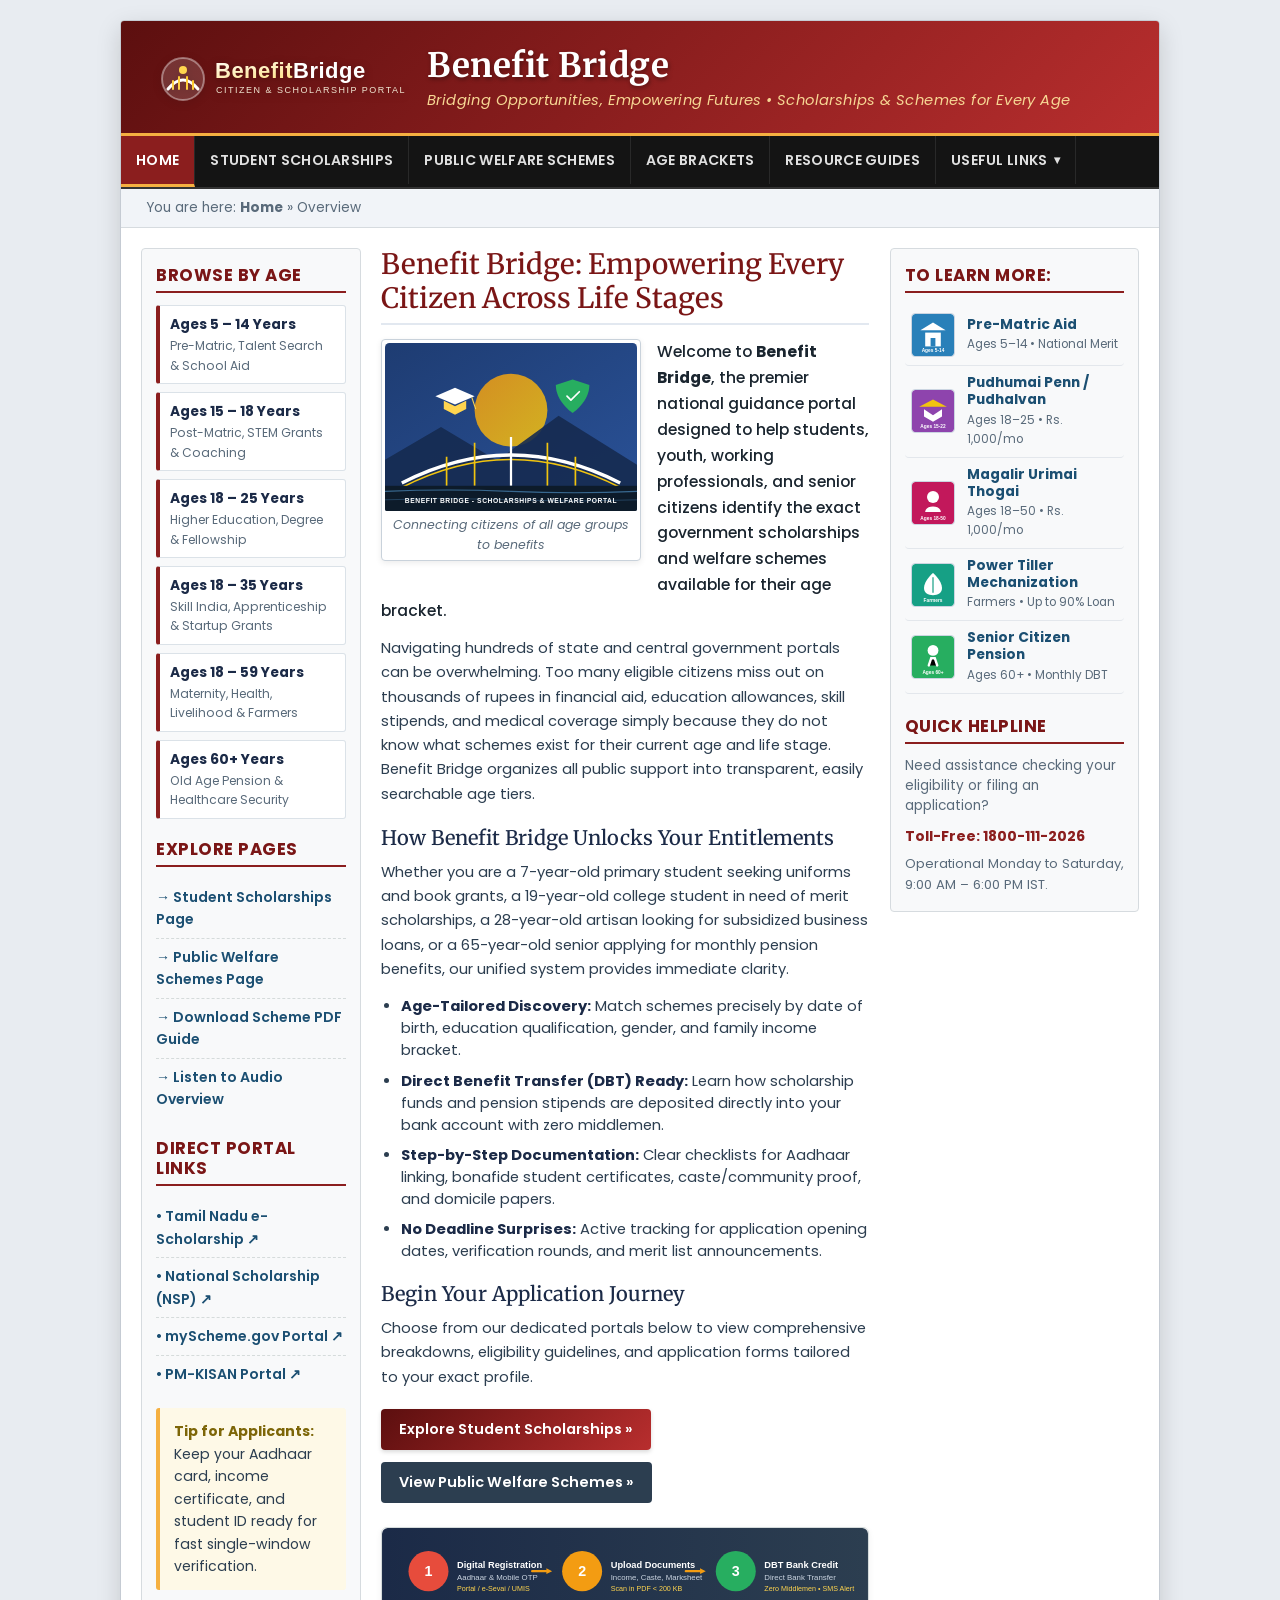
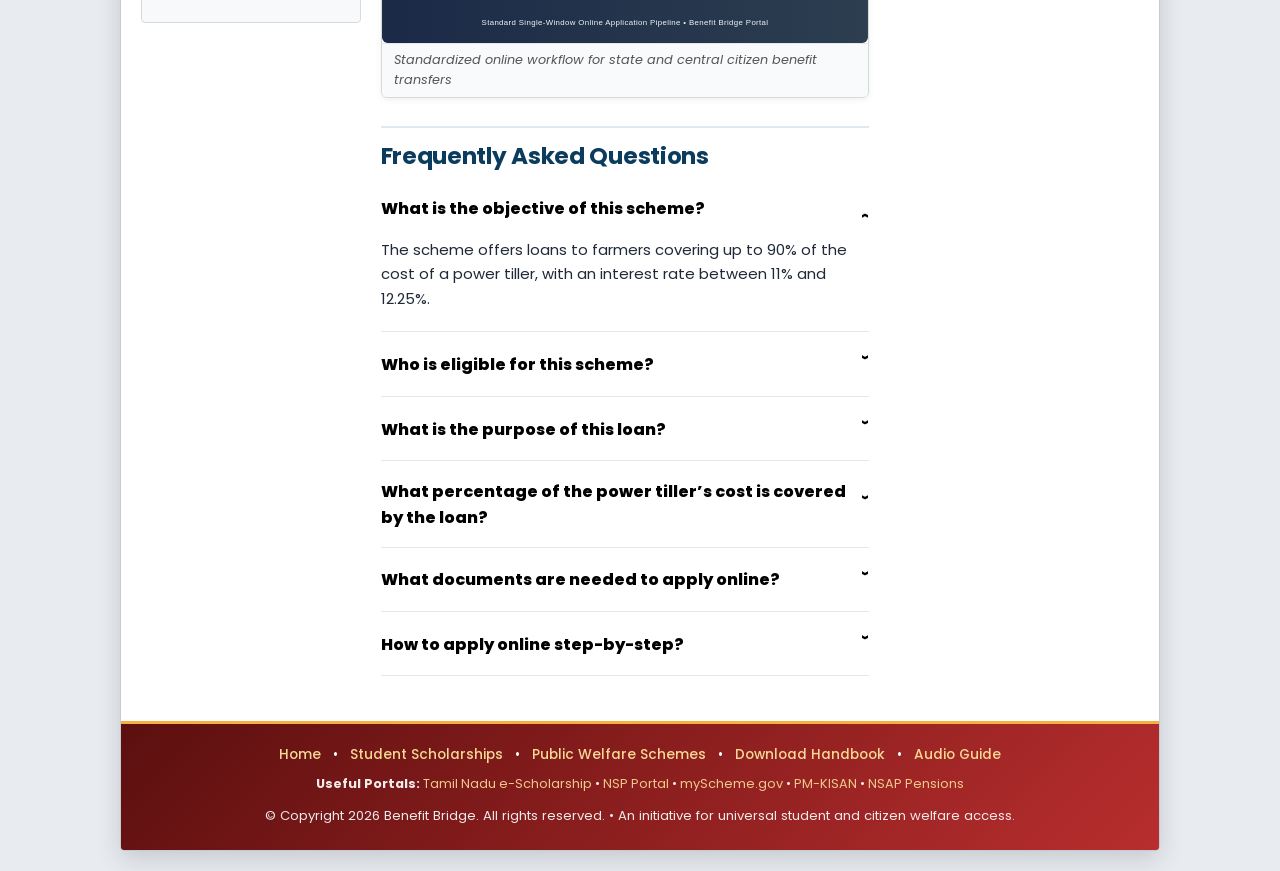
<file: index.html>
<!DOCTYPE html>
<html lang="en">
<head>
  <meta charset="UTF-8">
  <meta name="viewport" content="width=device-width, initial-scale=1.0">
  <title>Benefit Bridge &bull; Citizen Schemes &amp; Student Scholarships by Age</title>
  <link rel="stylesheet" href="https://cdn.jsdelivr.net/npm/bootstrap@5.3.8/dist/css/bootstrap.min.css" integrity="sha384-sRIl4kxILFvY47J16cr9ZwB07vP4J8+LH7qKQnuqkuIAvNWLzeN8tE5YBujZqJLB" 
    crossorigin="anonymous">
  <link rel="stylesheet" href="styles/normalize.css">
  <link rel="stylesheet" href="styles/main.css">
</head>
<body>

  <!-- Fixed-width and Centered Page Container -->
  <div id="page-wrapper">

    <!-- Header with Title, Tagline, Logo & Gradient -->
    <header>
      <div class="header-branding">
        <a href="index.html" class="header-logo-group">
          <img src="images/logo.svg" alt="Benefit Bridge Official Portal Logo">
          <div>
            <h1 class="site-title">Benefit Bridge</h1>
            <p class="site-tagline">Bridging Opportunities, Empowering Futures &bull; Scholarships &amp; Schemes for Every Age</p>
          </div>
        </a>
      </div>
    </header>

    <!-- Horizontal Navigation Menu -->
    <nav class="main-nav" aria-label="Main Navigation">
      <ul>
        <li><a href="index.html" class="active">Home</a></li>
        <li><a href="scholarships.html">Student Scholarships</a></li>
        <li><a href="schemes.html">Public Welfare Schemes</a></li>
        <li><a href="scholarships.html#age-brackets">Age Brackets</a></li>
        <li><a href="schemes.html#downloads">Resource Guides</a></li>
        <!-- Useful Links Area with Click Toggle (Native HTML5 Details & Summary) placed right after Resource Guides -->
        <li class="nav-dropdown">
          <details class="nav-details">
            <summary class="dropdown-summary" title="Click to view or hide useful portal links">
              Useful Links <span class="arrow-down">&#9662;</span>
            </summary>
            <ul class="dropdown-menu" id="useful-links" aria-label="Useful Government Portals">
              <li>
                <a href="https://ssp24-25.tnega.org/institute/dashboard.html?details=undefined/" target="_blank" rel="noopener noreferrer">
                  <span>Tamil Nadu e-Scholarship Portal</span>
                  <span class="ext-icon">&#8599;</span>
                </a>
              </li>
              <li>
                <a href="https://scholarships.gov.in/" target="_blank" rel="noopener noreferrer">
                  <span>National Scholarship Portal (NSP)</span>
                  <span class="ext-icon">&#8599;</span>
                </a>
              </li>
              <li>
                <a href="https://www.myscheme.gov.in/" target="_blank" rel="noopener noreferrer">
                  <span>myScheme.gov Portal</span>
                  <span class="ext-icon">&#8599;</span>
                </a>
              </li>
              <li>
                <a href="https://pmkisan.gov.in/" target="_blank" rel="noopener noreferrer">
                  <span>PM-KISAN Samman Nidhi</span>
                  <span class="ext-icon">&#8599;</span>
                </a>
              </li>
              <li>
                <a href="https://nsap.dord.gov.in/" target="_blank" rel="noopener noreferrer">
                  <span>National Social Assistance (Pensions)</span>
                  <span class="ext-icon">&#8599;</span>
                </a>
              </li>
              <li>
                <a href="https://www.ncs.gov.in/" target="_blank" rel="noopener noreferrer">
                  <span>National Career Service (NCS)</span>
                  <span class="ext-icon">&#8599;</span>
                </a>
              </li>
            </ul>
          </details>
        </li>
      </ul>
    </nav>

    <!-- Breadcrumb Location Indicator -->
    <div class="breadcrumb-bar">
      <span>You are here: </span>
      <strong>Home</strong> &raquo; Overview
    </div>

    <!-- 3-Column Layout Row: Sidebar A | Main Content | Sidebar B -->
    <div class="content-row">

      <!-- ================= SIDEBAR A (Left Aside) ================= -->
      <aside id="sidebar-a">
        <h3 class="sidebar-heading">Browse by Age</h3>
        <div class="age-badge-group">
          <a href="scholarships.html#school-age" class="age-badge-item">
            <span class="age-badge-title">Ages 5 &ndash; 14 Years</span>
            <span class="age-badge-desc">Pre-Matric, Talent Search &amp; School Aid</span>
          </a>
          <a href="scholarships.html#higher-secondary" class="age-badge-item">
            <span class="age-badge-title">Ages 15 &ndash; 18 Years</span>
            <span class="age-badge-desc">Post-Matric, STEM Grants &amp; Coaching</span>
          </a>
          <a href="scholarships.html#college-university" class="age-badge-item">
            <span class="age-badge-title">Ages 18 &ndash; 25 Years</span>
            <span class="age-badge-desc">Higher Education, Degree &amp; Fellowship</span>
          </a>
          <a href="schemes.html#youth-schemes" class="age-badge-item">
            <span class="age-badge-title">Ages 18 &ndash; 35 Years</span>
            <span class="age-badge-desc">Skill India, Apprenticeship &amp; Startup Grants</span>
          </a>
          <a href="schemes.html#family-schemes" class="age-badge-item">
            <span class="age-badge-title">Ages 18 &ndash; 59 Years</span>
            <span class="age-badge-desc">Maternity, Health, Livelihood &amp; Farmers</span>
          </a>
          <a href="schemes.html#senior-schemes" class="age-badge-item">
            <span class="age-badge-title">Ages 60+ Years</span>
            <span class="age-badge-desc">Old Age Pension &amp; Healthcare Security</span>
          </a>
        </div>

        <h3 class="sidebar-heading" style="margin-top: 20px;">Explore Pages</h3>
        <!-- At least two links to other pages as per specifications -->
        <ul class="sidebar-nav-list">
          <li><a href="scholarships.html">&rarr; Student Scholarships Page</a></li>
          <li><a href="schemes.html">&rarr; Public Welfare Schemes Page</a></li>
          <li><a href="schemes.html#downloads">&rarr; Download Scheme PDF Guide</a></li>
          <li><a href="schemes.html#audio-guide">&rarr; Listen to Audio Overview</a></li>
        </ul>

        <h3 class="sidebar-heading" style="margin-top: 20px;">Direct Portal Links</h3>
        <ul class="sidebar-nav-list">
          <li><a href="https://ssp24-25.tnega.org/institute/dashboard.html?details=undefined" target="_blank" rel="noopener noreferrer">&bull; Tamil Nadu e-Scholarship &#8599;</a></li>
          <li><a href="https://scholarships.gov.in/" target="_blank" rel="noopener noreferrer">&bull; National Scholarship (NSP) &#8599;</a></li>
          <li><a href="https://www.myscheme.gov.in/" target="_blank" rel="noopener noreferrer">&bull; myScheme.gov Portal &#8599;</a></li>
          <li><a href="https://pmkisan.gov.in/" target="_blank" rel="noopener noreferrer">&bull; PM-KISAN Portal &#8599;</a></li>
        </ul>

        <div class="info-callout">
          <strong>Tip for Applicants:</strong>
          Keep your Aadhaar card, income certificate, and student ID ready for fast single-window verification.
        </div>
      </aside>

      <!-- ================= MAIN CONTENT (Center Column) ================= -->
      <main id="main-content">
        <h1 class="page-title">Benefit Bridge: Empowering Every Citizen Across Life Stages</h1>

        <!-- Floated Image Inside Section as requested in specifications -->
        <div class="floated-img-wrap">
          <img src="images/hero-bridge.svg" alt="Illustration of Benefit Bridge connecting students and citizens to opportunities">
          <div class="floated-img-caption">Connecting citizens of all age groups to benefits</div>
        </div>

        <p class="lead-text">
          Welcome to <strong>Benefit Bridge</strong>, the premier national guidance portal designed to help students, youth, working professionals, and senior citizens identify the exact government scholarships and welfare schemes available for their age bracket.
        </p>

        <p class="body-text">
          Navigating hundreds of state and central government portals can be overwhelming. Too many eligible citizens miss out on thousands of rupees in financial aid, education allowances, skill stipends, and medical coverage simply because they do not know what schemes exist for their current age and life stage. Benefit Bridge organizes all public support into transparent, easily searchable age tiers.
        </p>

        <h2 class="sub-title">How Benefit Bridge Unlocks Your Entitlements</h2>
        <p class="body-text">
          Whether you are a 7-year-old primary student seeking uniforms and book grants, a 19-year-old college student in need of merit scholarships, a 28-year-old artisan looking for subsidized business loans, or a 65-year-old senior applying for monthly pension benefits, our unified system provides immediate clarity.
        </p>

        <!-- Unordered List as requested in specifications -->
        <ul class="styled-list">
          <li><strong>Age-Tailored Discovery:</strong> Match schemes precisely by date of birth, education qualification, gender, and family income bracket.</li>
          <li><strong>Direct Benefit Transfer (DBT) Ready:</strong> Learn how scholarship funds and pension stipends are deposited directly into your bank account with zero middlemen.</li>
          <li><strong>Step-by-Step Documentation:</strong> Clear checklists for Aadhaar linking, bonafide student certificates, caste/community proof, and domicile papers.</li>
          <li><strong>No Deadline Surprises:</strong> Active tracking for application opening dates, verification rounds, and merit list announcements.</li>
        </ul>

        <h2 class="sub-title">Begin Your Application Journey</h2>
        <p class="body-text">
          Choose from our dedicated portals below to view comprehensive breakdowns, eligibility guidelines, and application forms tailored to your exact profile.
        </p>

        <!-- Call to Action Buttons -->
        <div class="action-btn-group">
          <a href="scholarships.html" class="btn-primary">Explore Student Scholarships &raquo;</a>
          <a href="schemes.html" class="btn-secondary">View Public Welfare Schemes &raquo;</a>
        </div>

        <!-- Visual Online Application Pipeline Banner -->
        <div class="scheme-visual-card" style="margin-top: 24px;">
          <img src="images/step-online-apply.svg" alt="Direct Benefit Transfer (DBT) Online 3-Step Process">
          <div class="caption">Standardized online workflow for state and central citizen benefit transfers</div>
        </div>

        <!-- ============================================================
             container
             ============================================================ -->
        <div class="faq-container">
          <h2 class="faq-main-heading">Frequently Asked Questions</h2>
          <div class="faq-list">

            <!-- Expanded by default with open-->
            <details class="faq-item" open>
              <summary class="faq-question">
                <span>What is the objective of this scheme?</span>
                <span class="faq-chevron">&#711;</span>
              </summary>
              <div class="faq-answer">
                <p>The scheme offers loans to farmers covering up to 90% of the cost of a power tiller, with an interest rate between 11% and 12.25%.</p>
              </div>
            </details>

            <!-- Question 2 -->
            <details class="faq-item">
              <summary class="faq-question">
                <span>Who is eligible for this scheme?</span>
                <span class="faq-chevron">&#711;</span>
              </summary>
              <div class="faq-answer">
                <p>Individual farmers, joint liability groups, small and marginal farmers, and women agricultural entrepreneurs possessing cultivable landholding in Tamil Nadu and across verified state registries are eligible.</p>
              </div>
            </details>

            <!-- Question 3 -->
            <details class="faq-item">
              <summary class="faq-question">
                <span>What is the purpose of this loan?</span>
                <span class="faq-chevron">&#711;</span>
              </summary>
              <div class="faq-answer">
                <p>The purpose of this loan and capital subsidy is to encourage agricultural mechanization, reduce farm labor dependency, and enhance timely tilling and sowing operations across agricultural lands.</p>
              </div>
            </details>

            <!-- Question 4-->
            <details class="faq-item">
              <summary class="faq-question">
                <span>What percentage of the power tiller’s cost is covered by the loan?</span>
                <span class="faq-chevron">&#711;</span>
              </summary>
              <div class="faq-answer">
                <p>Up to 90% of the total on-road price of the power tiller equipment is covered under bank loan assistance, with the remaining 10% paid as farmer margin contribution.</p>
              </div>
            </details>

            <!-- Question 5: Required Documents Checklist -->
            <details class="faq-item">
              <summary class="faq-question">
                <span>What documents are needed to apply online?</span>
                <span class="faq-chevron">&#711;</span>
              </summary>
              <div class="faq-answer">
                <p>To successfully apply online for Tamil Nadu and national schemes, ensure you have scanned copies of the following documents:</p>
                <ul class="faq-checklist">
                  <li><strong>Identity Proof:</strong> Aadhaar Card / Voter ID / Student Smart Card.</li>
                  <li><strong>Residence &amp; Domicile:</strong> Smart Ration Card (Family Card) or Nativity Certificate.</li>
                  <li><strong>Income Certificate:</strong> Revenue Department issued annual income certificate (&lt; Rs. 2.5 Lakhs/year).</li>
                  <li><strong>Land / Academic Records:</strong> Chitta / Patta passbook for farmers, or EMIS Number / Bonafide certificate for students.</li>
                  <li><strong>Bank Details:</strong> Bank passbook front page showing Account Number and IFSC (must be Aadhaar-seeded for DBT).</li>
                </ul>
              </div>
            </details>

            <!-- Question 6: Step-by-Step Online Application Instructions -->
            <details class="faq-item">
              <summary class="faq-question">
                <span>How to apply online step-by-step?</span>
                <span class="faq-chevron">&#711;</span>
              </summary>
              <div class="faq-answer">
                <p>Follow these 5 steps to submit your application on the official state and central portals:</p>
                <ol class="faq-steps">
                  <li><strong>Step 1 - Citizen Registration:</strong> Visit the portal (<a href="https://escholarship.tn.gov.in/" target="_blank" rel="noopener">TN e-Scholarship</a>, <a href="https://scholarships.gov.in/" target="_blank" rel="noopener">NSP</a>, or <a href="https://www.myscheme.gov.in/" target="_blank" rel="noopener">myScheme</a>) and click <em>New Registration</em> using your Aadhaar number.</li>
                  <li><strong>Step 2 - Verify via OTP:</strong> Complete Aadhaar authentication using the OTP sent to your registered mobile number.</li>
                  <li><strong>Step 3 - Fill Application Form:</strong> Choose your age bracket and applicable scheme, enter personal details, educational/agricultural background, and bank details.</li>
                  <li><strong>Step 4 - Upload Scanned Documents:</strong> Upload PDF scans of your income, caste, marksheets, or land records (each under 200 KB).</li>
                  <li><strong>Step 5 - Submit &amp; Track:</strong> Submit the application, download your acknowledgment slip with Application ID, and monitor approval status via SMS.</li>
                </ol>
              </div>
            </details>

          </div>
        </div>
      </main>

      <!-- ================= SIDEBAR B (Right Aside) ================= -->
      <aside id="sidebar-b">
        <h3 class="sidebar-heading">To Learn More:</h3>
        <!-- List with media image links in sidebar matching project guidelines -->
        <ul class="sidebar-media-list">
          <li>
            <a href="scholarships.html#school-age" class="sidebar-media-item">
              <img src="images/thumb-school.svg" alt="School Aid" class="sidebar-thumb">
              <div class="sidebar-media-text">
                <span class="sidebar-media-title">Pre-Matric Aid</span>
                <span class="sidebar-media-subtitle">Ages 5&ndash;14 &bull; National Merit</span>
              </div>
            </a>
          </li>
          <li>
            <a href="scholarships.html#college-university" class="sidebar-media-item">
              <img src="images/thumb-higher-ed.svg" alt="College Aid" class="sidebar-thumb">
              <div class="sidebar-media-text">
                <span class="sidebar-media-title">Pudhumai Penn / Pudhalvan</span>
                <span class="sidebar-media-subtitle">Ages 18&ndash;25 &bull; Rs. 1,000/mo</span>
              </div>
            </a>
          </li>
          <li>
            <a href="schemes.html#women-schemes" class="sidebar-media-item">
              <img src="images/thumb-women.svg" alt="Women Welfare" class="sidebar-thumb">
              <div class="sidebar-media-text">
                <span class="sidebar-media-title">Magalir Urimai Thogai</span>
                <span class="sidebar-media-subtitle">Ages 18&ndash;50 &bull; Rs. 1,000/mo</span>
              </div>
            </a>
          </li>
          <li>
            <a href="schemes.html#farmer-schemes" class="sidebar-media-item">
              <img src="images/thumb-farmer.svg" alt="Farmer Machinery" class="sidebar-thumb">
              <div class="sidebar-media-text">
                <span class="sidebar-media-title">Power Tiller Mechanization</span>
                <span class="sidebar-media-subtitle">Farmers &bull; Up to 90% Loan</span>
              </div>
            </a>
          </li>
          <li>
            <a href="schemes.html#senior-schemes" class="sidebar-media-item">
              <img src="images/thumb-senior.svg" alt="Senior Pension" class="sidebar-thumb">
              <div class="sidebar-media-text">
                <span class="sidebar-media-title">Senior Citizen Pension</span>
                <span class="sidebar-media-subtitle">Ages 60+ &bull; Monthly DBT</span>
              </div>
            </a>
          </li>
        </ul>

        <h3 class="sidebar-heading" style="margin-top: 22px;">Quick Helpline</h3>
        <p style="font-size: 0.85rem; line-height: 1.5; color: var(--text-muted); margin-bottom: 8px;">
          Need assistance checking your eligibility or filing an application?
        </p>
        <p style="font-size: 0.88rem; font-weight: 700; color: var(--primary-red); margin: 0 0 6px 0;">
          Toll-Free: 1800-111-2026
        </p>
        <p style="font-size: 0.82rem; color: var(--text-muted); margin: 0;">
          Operational Monday to Saturday, 9:00 AM &ndash; 6:00 PM IST.
        </p>
      </aside>

    </div>

    <!-- Footer with Gradient & Character Entities -->
    <footer>
      <div class="footer-nav">
        <a href="index.html">Home</a> &bull;
        <a href="scholarships.html">Student Scholarships</a> &bull;
        <a href="schemes.html">Public Welfare Schemes</a> &bull;
        <a href="schemes.html#downloads">Download Handbook</a> &bull;
        <a href="schemes.html#audio-guide">Audio Guide</a>
      </div>
      <div style="margin: 6px 0 10px 0; font-size: 0.8rem; opacity: 0.92;">
        <strong>Useful Portals: </strong>
        <a href="https://ssp24-25.tnega.org/institute/dashboard.html?details=undefined/" target="_blank" rel="noopener noreferrer">Tamil Nadu e-Scholarship</a> &bull;
        <a href="https://scholarships.gov.in/" target="_blank" rel="noopener noreferrer">NSP Portal</a> &bull;
        <a href="https://www.myscheme.gov.in/" target="_blank" rel="noopener noreferrer">myScheme.gov</a> &bull;
        <a href="https://pmkisan.gov.in/" target="_blank" rel="noopener noreferrer">PM-KISAN</a> &bull;
        <a href="https://nsap.dord.gov.in/" target="_blank" rel="noopener noreferrer">NSAP Pensions</a>
      </div>
      <p class="copyright-text">
        &copy; Copyright 2026 Benefit Bridge. All rights reserved. &bull; An initiative for universal student and citizen welfare access.
      </p>
    </footer>

  </div>

</body>
</html>
</file>
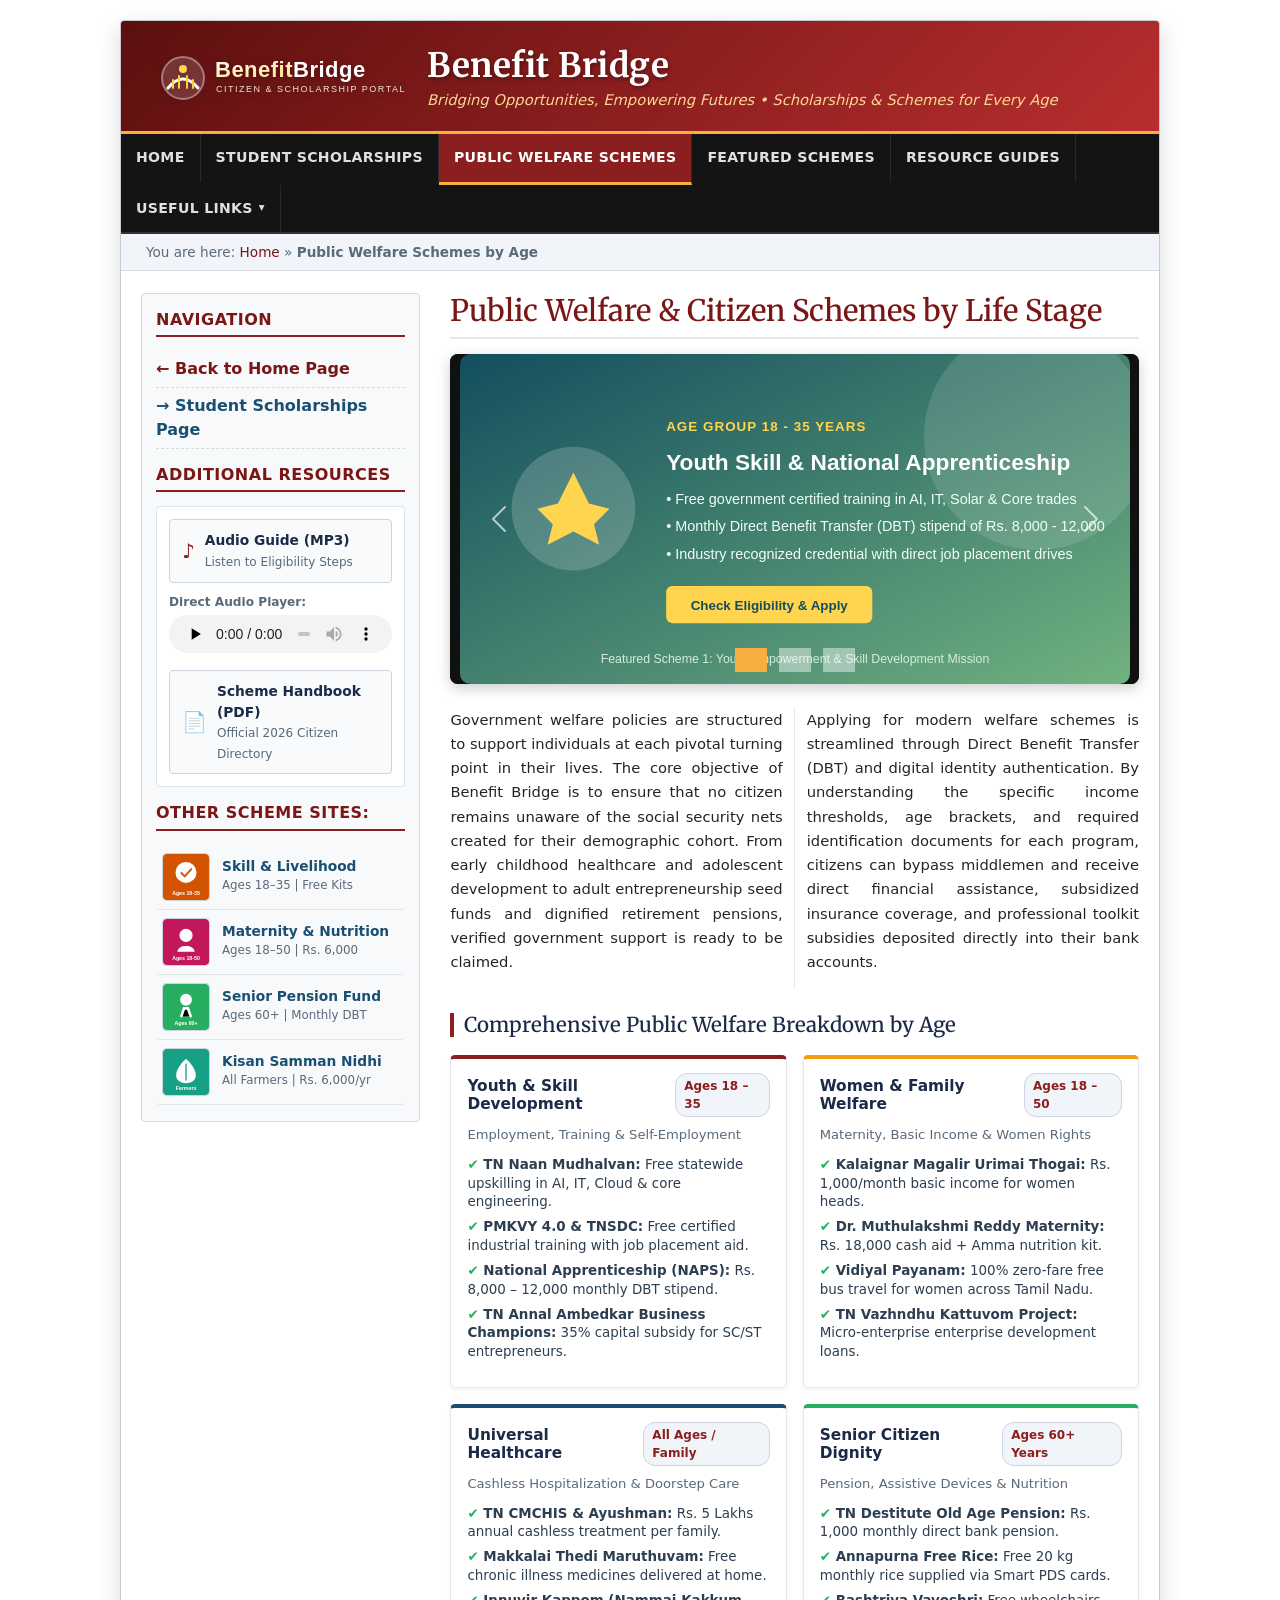
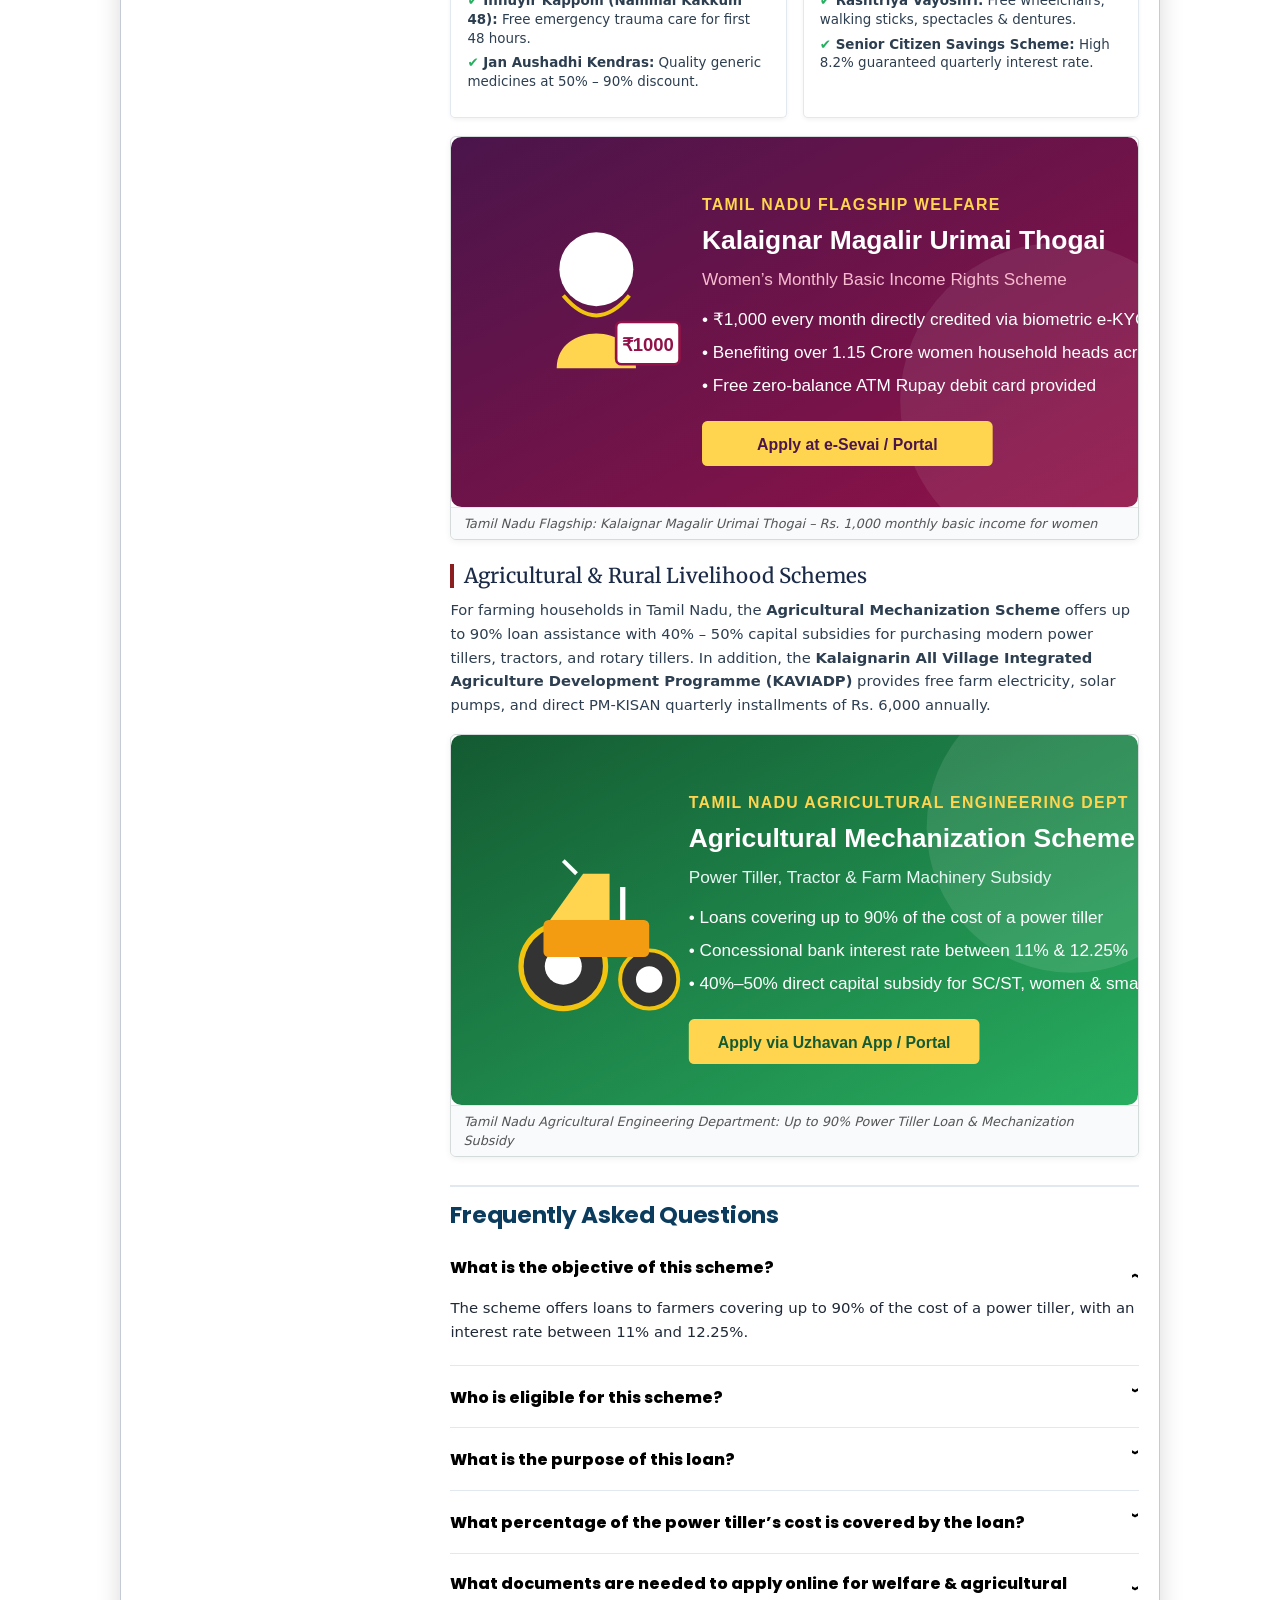
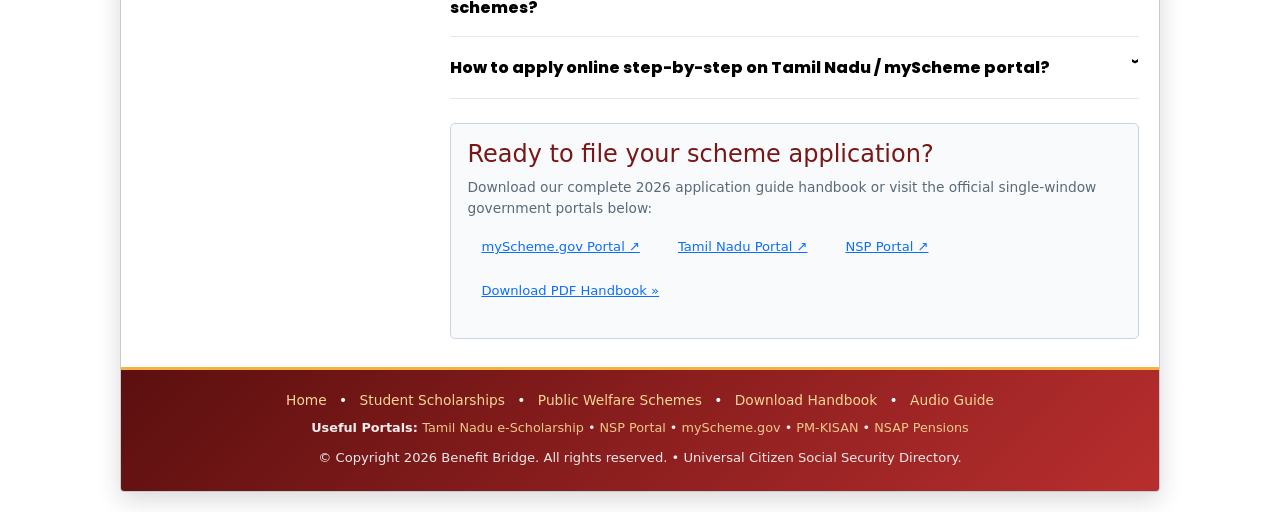
<file: schemes.html>
<!DOCTYPE html>
<html lang="en">
<head>
  <meta charset="UTF-8">
  <meta name="viewport" content="width=device-width, initial-scale=1.0">
  <title>Public Welfare Schemes by Age &bull; Benefit Bridge</title>
  <!-- Stylesheets as specified: normalize.css and content.css -->
  <link rel="stylesheet" href="styles/normalize.css">
  <link rel="stylesheet" href="styles/content.css">
  <link rel="stylesheet" href="https://cdn.jsdelivr.net/npm/bootstrap@5.3.8/dist/css/bootstrap.min.css" integrity="sha384-sRIl4kxILFvY47J16cr9ZwB07vP4J8+LH7qKQnuqkuIAvNWLzeN8tE5YBujZqJLB" crossorigin="anonymous">
</head>
<body>

  <!-- Fixed-width and Centered Page Container -->
  <div id="page-wrapper">

    <!-- Header with Gradient, Logo and Tagline -->
    <header>
      <div class="header-branding">
        <a href="index.html" class="header-logo-group">
          <img src="images/logo.svg" alt="Benefit Bridge Official Portal Logo">
          <div>
            <h1 class="site-title">Benefit Bridge</h1>
            <p class="site-tagline">Bridging Opportunities, Empowering Futures &bull; Scholarships &amp; Schemes for Every Age</p>
          </div>
        </a>
      </div>
    </header>

    <!-- Horizontal Navigation Bar -->
    <nav class="main-nav" aria-label="Main Navigation">
      <ul>
        <li><a href="index.html">Home</a></li>
        <li><a href="scholarships.html">Student Scholarships</a></li>
        <li><a href="schemes.html" class="active">Public Welfare Schemes</a></li>
        <li><a href="#schemes-carousel">Featured Schemes</a></li>
        <li><a href="#downloads">Resource Guides</a></li>
        <!-- Useful Links Area with Click Toggle (Native HTML5 Details & Summary) placed right after Resource Guides -->
        <li class="nav-dropdown">
          <details class="nav-details">
            <summary class="dropdown-summary" title="Click to view or hide useful portal links">
              Useful Links <span class="arrow-down">&#9662;</span>
            </summary>
            <ul class="dropdown-menu" id="useful-links" aria-label="Useful Government Portals">
              <li>
                <a href="https://ssp24-25.tnega.org/institute/dashboard.html?details=undefined/" target="_blank" rel="noopener noreferrer">
                  <span>Tamil Nadu e-Scholarship Portal</span>
                  <span class="ext-icon">&#8599;</span>
                </a>
              </li>
              <li>
                <a href="https://scholarships.gov.in/" target="_blank" rel="noopener noreferrer">
                  <span>National Scholarship Portal (NSP)</span>
                  <span class="ext-icon">&#8599;</span>
                </a>
              </li>
              <li>
                <a href="https://www.myscheme.gov.in/" target="_blank" rel="noopener noreferrer">
                  <span>myScheme.gov Portal</span>
                  <span class="ext-icon">&#8599;</span>
                </a>
              </li>
              <li>
                <a href="https://pmkisan.gov.in/" target="_blank" rel="noopener noreferrer">
                  <span>PM-KISAN Samman Nidhi</span>
                  <span class="ext-icon">&#8599;</span>
                </a>
              </li>
              <li>
                <a href="https://nsap.dord.gov.in/" target="_blank" rel="noopener noreferrer">
                  <span>National Social Assistance (Pensions)</span>
                  <span class="ext-icon">&#8599;</span>
                </a>
              </li>
              <li>
                <a href="https://www.ncs.gov.in/" target="_blank" rel="noopener noreferrer">
                  <span>National Career Service (NCS)</span>
                  <span class="ext-icon">&#8599;</span>
                </a>
              </li>
            </ul>
          </details>
        </li>
      </ul>
    </nav>

    <!-- Breadcrumb Location Indicator -->
    <div class="breadcrumb-bar">
      <span>You are here: </span>
      <a href="index.html">Home</a> &raquo; <strong>Public Welfare Schemes by Age</strong>
    </div>

    <!-- 2-Column Content Layout: Left Aside | Right Main Section -->
    <div class="content-row">

      <!-- ================= LEFT ASIDE ================= -->
      <aside class="content-aside">

        <!-- Mandatory link back to home page as per PDF Page 3 specifications -->
        <h3 class="sidebar-heading">Navigation</h3>
        <ul style="list-style: none; padding: 0; margin: 0 0 16px 0;">
          <li style="padding: 6px 0; border-bottom: 1px dashed #d5dbdb;">
            <a href="index.html" style="color: var(--heading-color); font-weight: 700; text-decoration: none;">&larr; Back to Home Page</a>
          </li>
          <li style="padding: 6px 0; border-bottom: 1px dashed #d5dbdb;">
            <a href="scholarships.html" style="color: #1b4f72; font-weight: 600; text-decoration: none;">&rarr; Student Scholarships Page</a>
          </li>
        </ul>

        <!-- Additional Resources: Link to Audio file & Link to PDF file  -->
        <h3 class="sidebar-heading" id="downloads">Additional Resources</h3>
        <div class="resource-box">

          <!-- Link to Audio File -->
          <a href="audio/Benefit_Bridge_Audio_Guide.mp3" download class="resource-btn" id="audio-guide" title="Download Audio Eligibility Narration">
            <span class="resource-icon">&#9834;</span>
            <div>
              <span>Audio Guide (MP3)</span><br>
              <small style="font-weight: normal; color: var(--text-muted);">Listen to Eligibility Steps</small>
            </div>
          </a>

          <!-- Native HTML5 Audio Player (Zero JS) -->
          <div class="audio-player-container">
            <label style="font-size: 0.76rem; font-weight: 600; color: var(--text-muted); display: block; margin-bottom: 4px;">Direct Audio Player:</label>
            <audio controls preload="none">
              <source src="audio/Benefit_Bridge_Audio_Guide.mp3" type="audio/mpeg">
              Your browser does not support the audio element.
            </audio>
          </div>

          <!-- Link to PDF File -->
          <a href="docs/benefit-bridge-guide.pdf" download class="resource-btn" title="Download Complete Scheme Handbook in PDF">
            <span class="resource-icon">&#128196;</span>
            <div>
              <span>Scheme Handbook (PDF)</span><br>
              <small style="font-weight: normal; color: var(--text-muted);">Official 2026 Citizen Directory</small>
            </div>
          </a>

        </div>

        <!-- Other Scheme Sites / Links with Thumbnails (Page 7 Specs) -->
        <h3 class="sidebar-heading">Other Scheme Sites:</h3>
        <ul class="sidebar-media-list">
          <li>
            <a href="#youth-schemes" class="sidebar-media-item">
              <img src="images/thumb-youth-skill.svg" alt="Youth Skill Icon" class="sidebar-thumb">
              <div class="sidebar-media-text">
                <span class="sidebar-media-title">Skill &amp; Livelihood</span>
                <span class="sidebar-media-subtitle">Ages 18&ndash;35 | Free Kits</span>
              </div>
            </a>
          </li>
          <li>
            <a href="#health-schemes" class="sidebar-media-item">
              <img src="images/thumb-women.svg" alt="Women Healthcare Icon" class="sidebar-thumb">
              <div class="sidebar-media-text">
                <span class="sidebar-media-title">Maternity &amp; Nutrition</span>
                <span class="sidebar-media-subtitle">Ages 18&ndash;50 | Rs. 6,000</span>
              </div>
            </a>
          </li>
          <li>
            <a href="#senior-schemes" class="sidebar-media-item">
              <img src="images/thumb-senior.svg" alt="Senior Citizen Icon" class="sidebar-thumb">
              <div class="sidebar-media-text">
                <span class="sidebar-media-title">Senior Pension Fund</span>
                <span class="sidebar-media-subtitle">Ages 60+ | Monthly DBT</span>
              </div>
            </a>
          </li>
          <li>
            <a href="#farmer-schemes" class="sidebar-media-item">
              <img src="images/thumb-farmer.svg" alt="Farmer Agriculture Icon" class="sidebar-thumb">
              <div class="sidebar-media-text">
                <span class="sidebar-media-title">Kisan Samman Nidhi</span>
                <span class="sidebar-media-subtitle">All Farmers | Rs. 6,000/yr</span>
              </div>
            </a>
          </li>
        </ul>

      </aside>

      <!-- ================= RIGHT MAIN SECTION ================= -->
      <main class="content-main">
        <h1 class="page-title">Public Welfare &amp; Citizen Schemes by Life Stage</h1>

        
        <!-- Bootstrap Carousel for Featured Schemes (Strictly HTML & CSS, Zero JS) -->
        <div id="schemesCarousel" class="carousel slide" aria-label="Featured Welfare Schemes Carousel">
          <!-- Hidden Radio Selectors for Slide Toggle -->
          <input type="radio" class="carousel-radio-toggle" name="schemes-carousel-radio" id="carousel-slide-1" checked aria-hidden="true">
          <input type="radio" class="carousel-radio-toggle" name="schemes-carousel-radio" id="carousel-slide-2" aria-hidden="true">
          <input type="radio" class="carousel-radio-toggle" name="schemes-carousel-radio" id="carousel-slide-3" aria-hidden="true">

          <!-- Bootstrap Carousel Indicators -->
          <div class="carousel-indicators">
            <label for="carousel-slide-1" class="carousel-indicator-btn" aria-label="Slide 1"></label>
            <label for="carousel-slide-2" class="carousel-indicator-btn" aria-label="Slide 2"></label>
            <label for="carousel-slide-3" class="carousel-indicator-btn" aria-label="Slide 3"></label>
          </div>

          <!-- Bootstrap Carousel Slides -->
          <div class="carousel-inner">
            <div class="carousel-item" id="c-item-1">
              <img src="images/scheme-carousel-1.svg" class="d-block w-100" alt="Featured Scheme 1: Youth Skill Development and Apprenticeship Training (Ages 18-35)">
            </div>
            <div class="carousel-item" id="c-item-2">
              <img src="images/scheme-carousel-2.svg" class="d-block w-100" alt="Featured Scheme 2: Ayushman Universal Healthcare Protection Cover (All Citizens)">
            </div>
            <div class="carousel-item" id="c-item-3">
              <img src="images/scheme-carousel-3.svg" class="d-block w-100" alt="Featured Scheme 3: Senior Citizen Security & Pension Scheme (Ages 60+)">
            </div>
          </div>

          <!-- Bootstrap Carousel Controls for Slide 1 (Prev -> 3, Next -> 2) -->
          <label for="carousel-slide-3" class="carousel-control-prev control-for-1" aria-label="Previous Scheme">
            <span class="carousel-control-prev-icon" aria-hidden="true"></span>
            <span class="visually-hidden">Previous</span>
          </label>
          <label for="carousel-slide-2" class="carousel-control-next control-for-1" aria-label="Next Scheme">
            <span class="carousel-control-next-icon" aria-hidden="true"></span>
            <span class="visually-hidden">Next</span>
          </label>

          <!-- Bootstrap Carousel Controls for Slide 2 (Prev -> 1, Next -> 3) -->
          <label for="carousel-slide-1" class="carousel-control-prev control-for-2" aria-label="Previous Scheme">
            <span class="carousel-control-prev-icon" aria-hidden="true"></span>
            <span class="visually-hidden">Previous</span>
          </label>
          <label for="carousel-slide-3" class="carousel-control-next control-for-2" aria-label="Next Scheme">
            <span class="carousel-control-next-icon" aria-hidden="true"></span>
            <span class="visually-hidden">Next</span>
          </label>

          <!-- Bootstrap Carousel Controls for Slide 3 (Prev -> 2, Next -> 1) -->
          <label for="carousel-slide-2" class="carousel-control-prev control-for-3" aria-label="Previous Scheme">
            <span class="carousel-control-prev-icon" aria-hidden="true"></span>
            <span class="visually-hidden">Previous</span>
          </label>
          <label for="carousel-slide-1" class="carousel-control-next control-for-3" aria-label="Next Scheme">
            <span class="carousel-control-next-icon" aria-hidden="true"></span>
            <span class="visually-hidden">Next</span>
          </label>
        </div>

        <!-- 2-Column Article Text Below Carousel (Matching Page 7 layout) -->
        <div class="two-column-article">
          <p>
            Government welfare policies are structured to support individuals at each pivotal turning point in their lives. The core objective of Benefit Bridge is to ensure that no citizen remains unaware of the social security nets created for their demographic cohort. From early childhood healthcare and adolescent development to adult entrepreneurship seed funds and dignified retirement pensions, verified government support is ready to be claimed.
          </p>
          <p>
            Applying for modern welfare schemes is streamlined through Direct Benefit Transfer (DBT) and digital identity authentication. By understanding the specific income thresholds, age brackets, and required identification documents for each program, citizens can bypass middlemen and receive direct financial assistance, subsidized insurance coverage, and professional toolkit subsidies deposited directly into their bank accounts.
          </p>
        </div>

        <h2 class="section-heading" id="youth-schemes">Comprehensive Public Welfare Breakdown by Age</h2>

        <!-- Age-Wise Schemes Cards Grid -->
        <div class="age-cards-grid">

          <!-- Card 1: Ages 18 - 35 -->
          <div class="age-card">
            <div class="age-card-header">
              <h3 class="age-card-title">Youth &amp; Skill Development</h3>
              <span class="age-pill">Ages 18 &ndash; 35</span>
            </div>
            <p style="font-size: 0.82rem; color: var(--text-muted); margin: 0 0 8px 0;">Employment, Training &amp; Self-Employment</p>
            <ul class="age-card-benefits">
              <li><strong>TN Naan Mudhalvan:</strong> Free statewide upskilling in AI, IT, Cloud &amp; core engineering.</li>
              <li><strong>PMKVY 4.0 &amp; TNSDC:</strong> Free certified industrial training with job placement aid.</li>
              <li><strong>National Apprenticeship (NAPS):</strong> Rs. 8,000 &ndash; 12,000 monthly DBT stipend.</li>
              <li><strong>TN Annal Ambedkar Business Champions:</strong> 35% capital subsidy for SC/ST entrepreneurs.</li>
            </ul>
          </div>

          <!-- Card 2: Ages 18 - 50 -->
          <div class="age-card gold-border" id="women-schemes">
            <div class="age-card-header">
              <h3 class="age-card-title">Women &amp; Family Welfare</h3>
              <span class="age-pill">Ages 18 &ndash; 50</span>
            </div>
            <p style="font-size: 0.82rem; color: var(--text-muted); margin: 0 0 8px 0;">Maternity, Basic Income &amp; Women Rights</p>
            <ul class="age-card-benefits">
              <li><strong>Kalaignar Magalir Urimai Thogai:</strong> Rs. 1,000/month basic income for women heads.</li>
              <li><strong>Dr. Muthulakshmi Reddy Maternity:</strong> Rs. 18,000 cash aid + Amma nutrition kit.</li>
              <li><strong>Vidiyal Payanam:</strong> 100% zero-fare free bus travel for women across Tamil Nadu.</li>
              <li><strong>TN Vazhndhu Kattuvom Project:</strong> Micro-enterprise enterprise development loans.</li>
            </ul>
          </div>

          <!-- Card 3: All Ages -->
          <div class="age-card navy-border" id="health-schemes">
            <div class="age-card-header">
              <h3 class="age-card-title">Universal Healthcare</h3>
              <span class="age-pill">All Ages / Family</span>
            </div>
            <p style="font-size: 0.82rem; color: var(--text-muted); margin: 0 0 8px 0;">Cashless Hospitalization &amp; Doorstep Care</p>
            <ul class="age-card-benefits">
              <li><strong>TN CMCHIS &amp; Ayushman:</strong> Rs. 5 Lakhs annual cashless treatment per family.</li>
              <li><strong>Makkalai Thedi Maruthuvam:</strong> Free chronic illness medicines delivered at home.</li>
              <li><strong>Innuyir Kappom (Nammai Kakkum 48):</strong> Free emergency trauma care for first 48 hours.</li>
              <li><strong>Jan Aushadhi Kendras:</strong> Quality generic medicines at 50% &ndash; 90% discount.</li>
            </ul>
          </div>

          <!-- Card 4: Ages 60+ -->
          <div class="age-card green-border" id="senior-schemes">
            <div class="age-card-header">
              <h3 class="age-card-title">Senior Citizen Dignity</h3>
              <span class="age-pill">Ages 60+ Years</span>
            </div>
            <p style="font-size: 0.82rem; color: var(--text-muted); margin: 0 0 8px 0;">Pension, Assistive Devices &amp; Nutrition</p>
            <ul class="age-card-benefits">
              <li><strong>TN Destitute Old Age Pension:</strong> Rs. 1,000 monthly direct bank pension.</li>
              <li><strong>Annapurna Free Rice:</strong> Free 20 kg monthly rice supplied via Smart PDS cards.</li>
              <li><strong>Rashtriya Vayoshri:</strong> Free wheelchairs, walking sticks, spectacles &amp; dentures.</li>
              <li><strong>Senior Citizen Savings Scheme:</strong> High 8.2% guaranteed quarterly interest rate.</li>
            </ul>
          </div>

        </div>

        <!-- Tamil Nadu Women Basic Income Rights Scheme Banner -->
        <div class="scheme-visual-card">
          <img src="images/tn-magalir-urimai.svg" alt="Tamil Nadu Kalaignar Magalir Urimai Thogai Thittam">
          <div class="caption">Tamil Nadu Flagship: Kalaignar Magalir Urimai Thogai &ndash; Rs. 1,000 monthly basic income for women</div>
        </div>

        <h2 class="section-heading" id="farmer-schemes">Agricultural &amp; Rural Livelihood Schemes</h2>
        <p style="font-size: 0.92rem; line-height: 1.6; color: var(--text-main);">
          For farming households in Tamil Nadu, the <strong>Agricultural Mechanization Scheme</strong> offers up to 90% loan assistance with 40% &ndash; 50% capital subsidies for purchasing modern power tillers, tractors, and rotary tillers. In addition, the <strong>Kalaignarin All Village Integrated Agriculture Development Programme (KAVIADP)</strong> provides free farm electricity, solar pumps, and direct PM-KISAN quarterly installments of Rs. 6,000 annually.
        </p>

        <!-- Tamil Nadu Farmer Mechanization Scheme Banner Image -->
        <div class="scheme-visual-card">
          <img src="images/tn-farmer-tiller.svg" alt="Tamil Nadu Agricultural Mechanization and Power Tiller Scheme">
          <div class="caption">Tamil Nadu Agricultural Engineering Department: Up to 90% Power Tiller Loan &amp; Mechanization Subsidy</div>
        </div>

        <!-- ============================================================
             FREQUENTLY ASKED QUESTIONS 
             Native HTML5 Details & Summary Accordion 
             ============================================================ -->
        <div class="faq-container">
          <h2 class="faq-main-heading">Frequently Asked Questions</h2>
          <div class="faq-list">

            <!-- Question 1: (Expanded by default with open) -->
            <details class="faq-item" open>
              <summary class="faq-question">
                <span>What is the objective of this scheme?</span>
                <span class="faq-chevron">&#711;</span>
              </summary>
              <div class="faq-answer">
                <p>The scheme offers loans to farmers covering up to 90% of the cost of a power tiller, with an interest rate between 11% and 12.25%.</p>
              </div>
            </details>

            <!-- Question 2: -->
            <details class="faq-item">
              <summary class="faq-question">
                <span>Who is eligible for this scheme?</span>
                <span class="faq-chevron">&#711;</span>
              </summary>
              <div class="faq-answer">
                <p>Individual farmers, joint liability groups, small and marginal farmers, and women agricultural entrepreneurs possessing cultivable landholding in Tamil Nadu and across verified state registries are eligible.</p>
              </div>
            </details>

            <!-- Question 3:  -->
            <details class="faq-item">
              <summary class="faq-question">
                <span>What is the purpose of this loan?</span>
                <span class="faq-chevron">&#711;</span>
              </summary>
              <div class="faq-answer">
                <p>The purpose of this loan and capital subsidy is to encourage agricultural mechanization, reduce farm labor dependency, and enhance timely tilling and sowing operations across agricultural lands.</p>
              </div>
            </details>

            <!-- Question 4: -->
            <details class="faq-item">
              <summary class="faq-question">
                <span>What percentage of the power tiller’s cost is covered by the loan?</span>
                <span class="faq-chevron">&#711;</span>
              </summary>
              <div class="faq-answer">
                <p>Up to 90% of the total on-road price of the power tiller equipment is covered under bank loan assistance, with the remaining 10% paid as farmer margin contribution.</p>
              </div>
            </details>

            <!-- Question 5: Required Documents Checklist -->
            <details class="faq-item">
              <summary class="faq-question">
                <span>What documents are needed to apply online for welfare &amp; agricultural schemes?</span>
                <span class="faq-chevron">&#711;</span>
              </summary>
              <div class="faq-answer">
                <p>Applicants must keep the following documents scanned and ready before filing an online scheme application:</p>
                <ul class="faq-checklist">
                  <li><strong>Aadhaar Card:</strong> Primary identification linked to active mobile number for OTP e-KYC.</li>
                  <li><strong>Smart Family Card (Ration Card):</strong> Proof of household composition and residence in Tamil Nadu.</li>
                  <li><strong>Patta / Chitta &amp; Adangal Extracts:</strong> Certified land ownership records for farm machinery and crop compensation schemes.</li>
                  <li><strong>Income &amp; Community Certificate:</strong> e-Sevai revenue issued certificates for subsidy quota qualification.</li>
                  <li><strong>Bank Passbook:</strong> First page with Account number and IFSC code (mandatorily seeded with Aadhaar for DBT transfer).</li>
                </ul>
              </div>
            </details>

            <!-- Question 6: Step-by-Step Online Application Instructions -->
            <details class="faq-item">
              <summary class="faq-question">
                <span>How to apply online step-by-step on Tamil Nadu / myScheme portal?</span>
                <span class="faq-chevron">&#711;</span>
              </summary>
              <div class="faq-answer">
                <p>Follow these 5 verified steps to submit your welfare scheme application online:</p>
                <ol class="faq-steps">
                  <li><strong>Step 1 - Citizen Login:</strong> Visit the <a href="https://www.myscheme.gov.in/" target="_blank" rel="noopener">myScheme Portal</a> or the Tamil Nadu <a href="https://escholarship.tn.gov.in/" target="_blank" rel="noopener">e-Sevai Citizen Portal</a>.</li>
                  <li><strong>Step 2 - Aadhaar e-KYC:</strong> Enter your Aadhaar number and submit the 6-digit OTP received on your mobile.</li>
                  <li><strong>Step 3 - Select Scheme Category:</strong> Navigate to your demographic category (Women, Farmer, Senior Citizen, or Youth) and select the specific scheme.</li>
                  <li><strong>Step 4 - Upload Scanned Documents:</strong> Attach PDF or JPEG scans of your Smart Card, Patta/Chitta, or Income Certificate (&lt; 200 KB).</li>
                  <li><strong>Step 5 - Generate Acknowledgment:</strong> Submit the application, note your Application Reference Number (ARN), and track the approval status via SMS alerts.</li>
                </ol>
              </div>
            </details>

          </div>
        </div>

        <div style="margin-top: 24px; padding: 16px; background-color: #f8fafc; border: 1px solid #cbd5e1; border-radius: 5px;">
          <h4 style="margin: 0 0 8px 0; color: var(--heading-color);">Ready to file your scheme application?</h4>
          <p style="margin: 0 0 12px 0; font-size: 0.86rem; color: var(--text-muted);">
            Download our complete 2026 application guide handbook or visit the official single-window government portals below:
          </p>
          <div style="display: flex; gap: 10px; flex-wrap: wrap; margin-bottom: 14px;">
            <a href="https://www.myscheme.gov.in/" target="_blank" rel="noopener noreferrer" class="btn-primary" style="font-size: 0.82rem; padding: 7px 14px; ">
              myScheme.gov Portal &#8599;
            </a>
            <a href="https://ssp24-25.tnega.org/institute/dashboard.html?details=undefined/" target="_blank" rel="noopener noreferrer" class="btn-secondary" style="font-size: 0.82rem; padding: 7px 14px;">
              Tamil Nadu Portal &#8599;
            </a>
            <a href="https://scholarships.gov.in/" target="_blank" rel="noopener noreferrer" class="btn-secondary" style="font-size: 0.82rem; padding: 7px 14px;">
              NSP Portal &#8599;
            </a>
            <a href="docs/benefit-bridge-guide.pdf" download class="btn-primary" style="font-size: 0.82rem; padding: 7px 14px;">
              Download PDF Handbook &raquo;
            </a>
          </div>
        </div>
      </main>

    </div>

    <!-- Footer with Gradient & Character Entities -->
    <footer>
      <div class="footer-nav">
        <a href="index.html">Home</a> &bull;
        <a href="scholarships.html">Student Scholarships</a> &bull;
        <a href="schemes.html">Public Welfare Schemes</a> &bull;
        <a href="schemes.html#downloads">Download Handbook</a> &bull;
        <a href="schemes.html#audio-guide">Audio Guide</a>
      </div>
      <div style="margin: 6px 0 10px 0; font-size: 0.8rem; opacity: 0.92;">
        <strong>Useful Portals: </strong>
        <a href="https://ssp24-25.tnega.org/institute/dashboard.html?details=undefined/" target="_blank" rel="noopener noreferrer">Tamil Nadu e-Scholarship</a> &bull;
        <a href="https://scholarships.gov.in/" target="_blank" rel="noopener noreferrer">NSP Portal</a> &bull;
        <a href="https://www.myscheme.gov.in/" target="_blank" rel="noopener noreferrer">myScheme.gov</a> &bull;
        <a href="https://pmkisan.gov.in/" target="_blank" rel="noopener noreferrer">PM-KISAN</a> &bull;
        <a href="https://nsap.dord.gov.in/" target="_blank" rel="noopener noreferrer">NSAP Pensions</a>
      </div>
      <p class="copyright-text">
        &copy; Copyright 2026 Benefit Bridge. All rights reserved. &bull; Universal Citizen Social Security Directory.
      </p>
    </footer>

  </div>

</body>
</html>
</file>
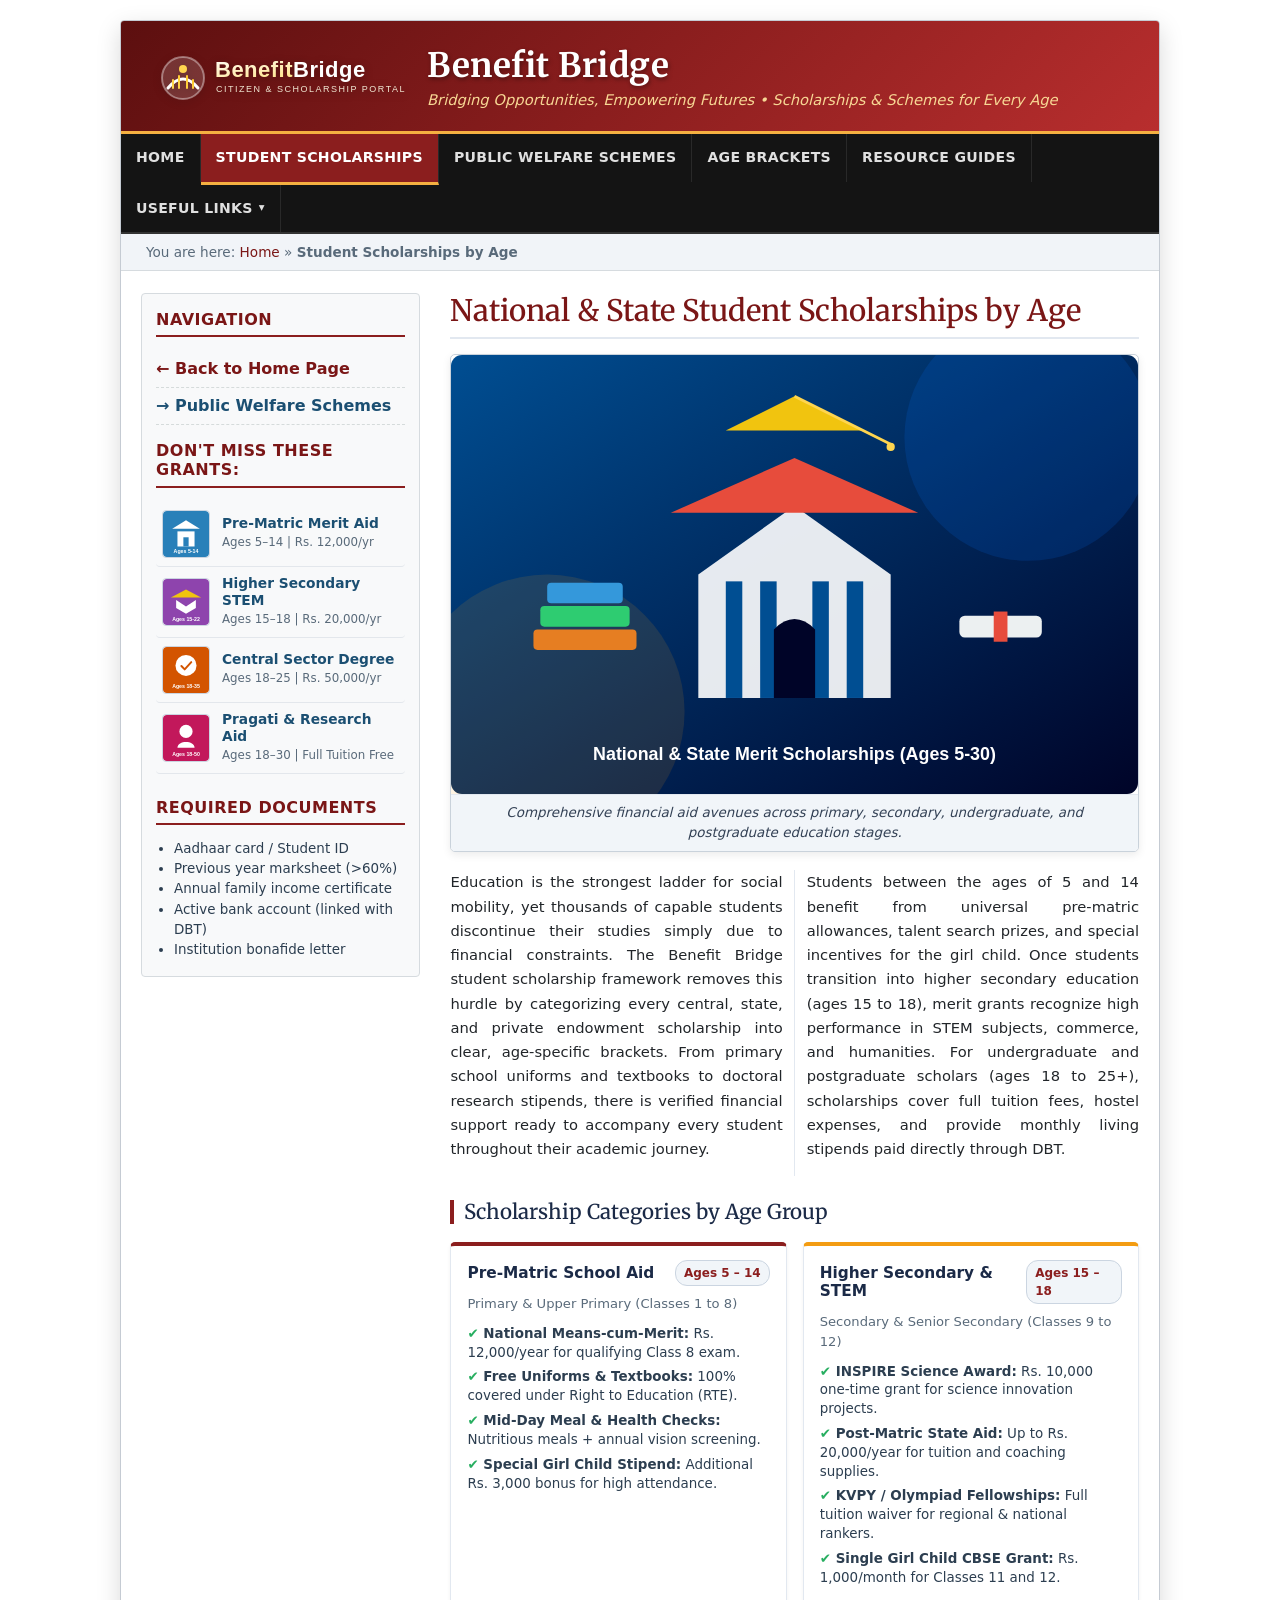
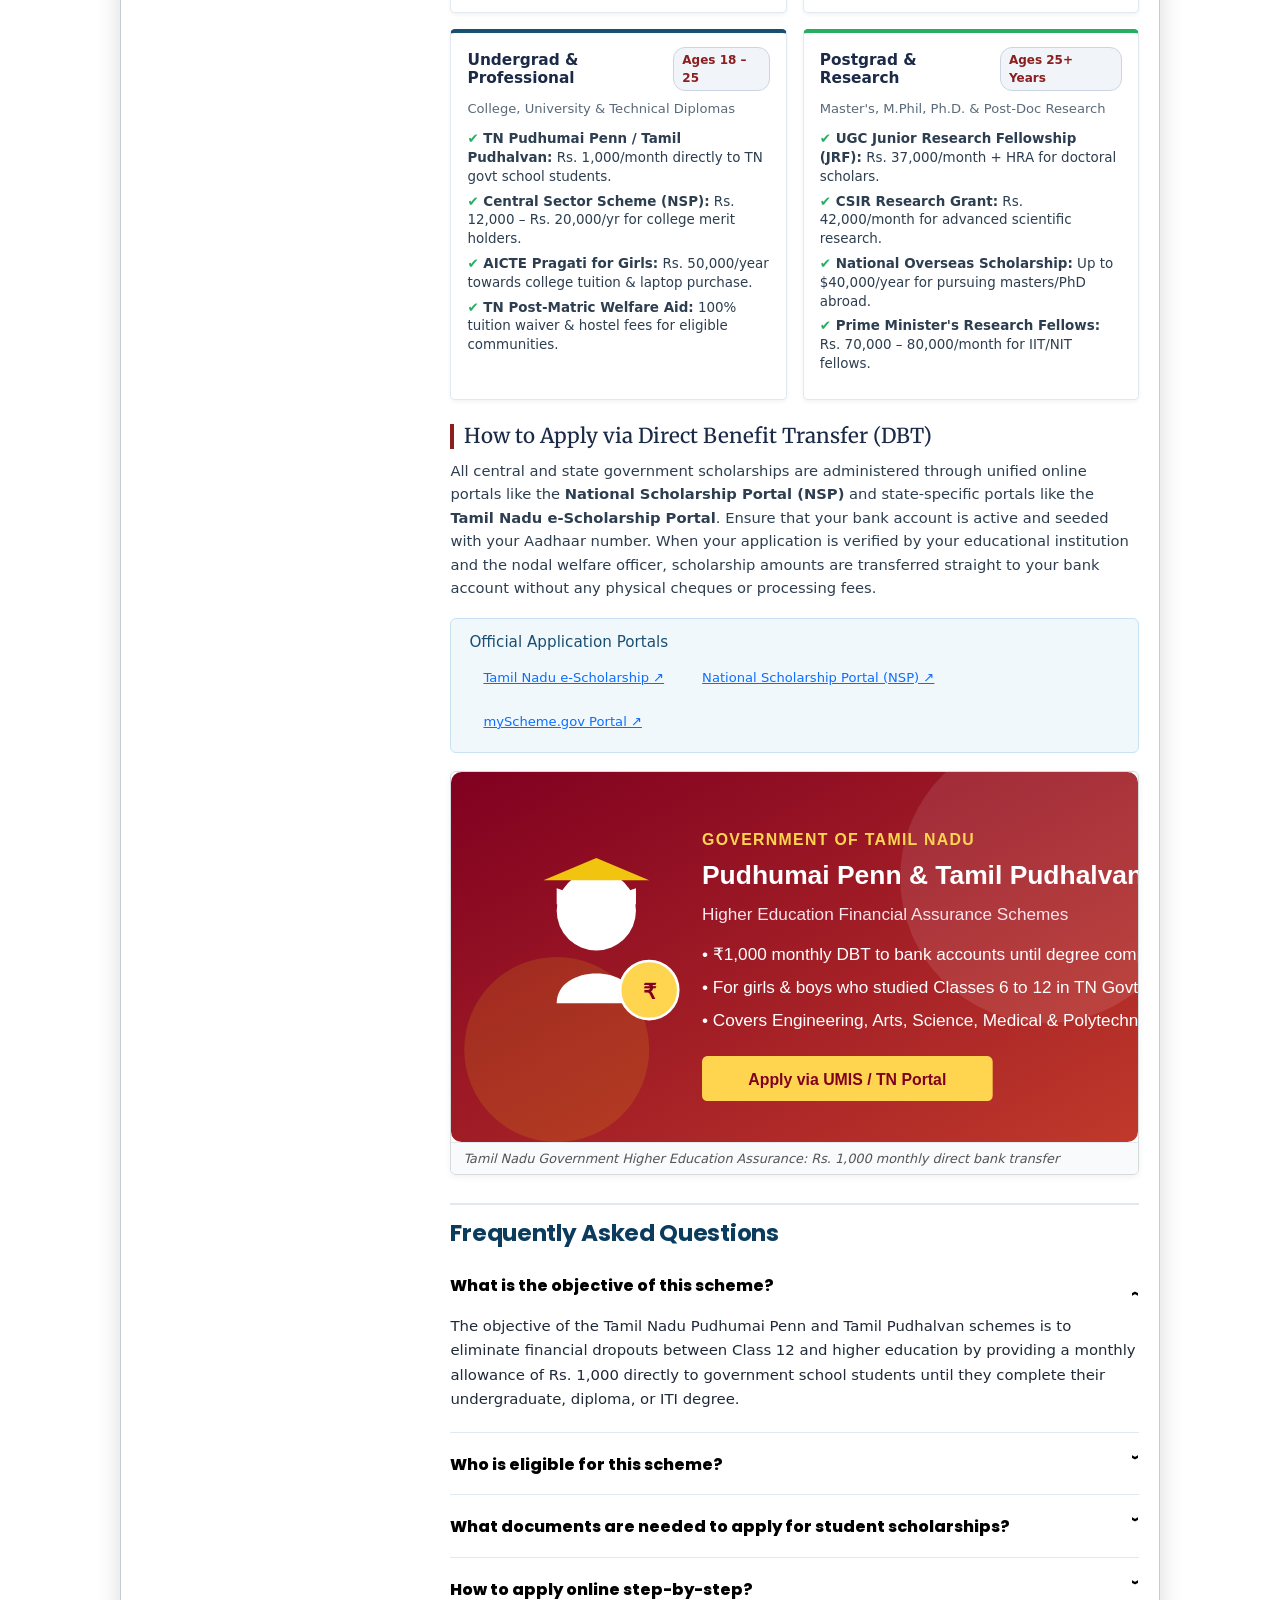
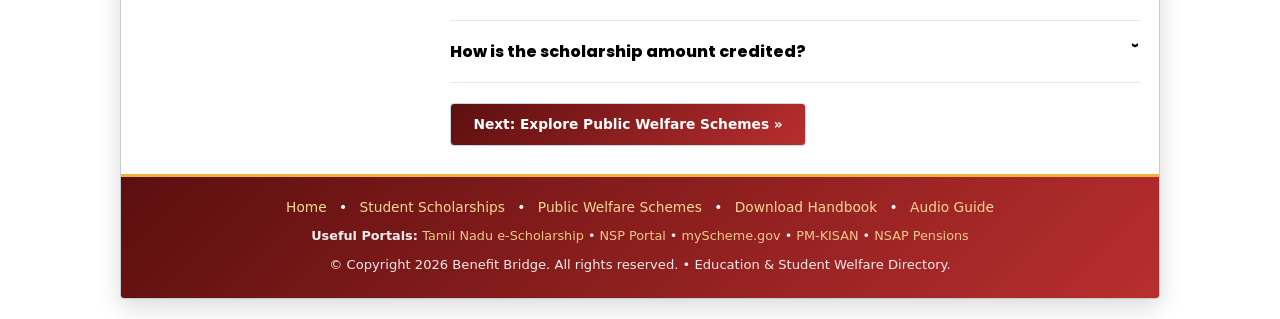
<file: scholarships.html>
<!DOCTYPE html>
<html lang="en">
<head>
  <meta charset="UTF-8">
  <meta name="viewport" content="width=device-width, initial-scale=1.0">
  <title>Student Scholarships by Age &bull; Benefit Bridge</title>
  <!-- Stylesheets as specified: normalize.css and content.css -->
  <link rel="stylesheet" href="styles/normalize.css">
  <link rel="stylesheet" href="styles/content.css">
  <link rel="stylesheet" href="https://cdn.jsdelivr.net/npm/bootstrap@5.3.8/dist/css/bootstrap.min.css" integrity="sha384-sRIl4kxILFvY47J16cr9ZwB07vP4J8+LH7qKQnuqkuIAvNWLzeN8tE5YBujZqJLB"
   crossorigin="anonymous">
</head>
<body>

  <!-- Fixed-width and Centered Page Container -->
  <div id="page-wrapper">

    <!-- Header with Gradient, Logo and Tagline -->
    <header>
      <div class="header-branding">
        <a href="index.html" class="header-logo-group">
          <img src="images/logo.svg" alt="Benefit Bridge Official Portal Logo">
          <div>
            <h1 class="site-title">Benefit Bridge</h1>
            <p class="site-tagline">Bridging Opportunities, Empowering Futures &bull; Scholarships &amp; Schemes for Every Age</p>
          </div>
        </a>
      </div>
    </header>

    <!-- Horizontal Navigation Bar -->
    <nav class="main-nav" aria-label="Main Navigation">
      <ul>
        <li><a href="index.html">Home</a></li>
        <li><a href="scholarships.html" class="active">Student Scholarships</a></li>
        <li><a href="schemes.html">Public Welfare Schemes</a></li>
        <li><a href="#age-brackets">Age Brackets</a></li>
        <li><a href="schemes.html#downloads">Resource Guides</a></li>
        <!-- Useful Links Area with Click Toggle (Native HTML5 Details & Summary) placed right after Resource Guides -->
        <li class="nav-dropdown">
          <details class="nav-details">
            <summary class="dropdown-summary" title="Click to view or hide useful portal links">
              Useful Links <span class="arrow-down">&#9662;</span>
            </summary>
            <ul class="dropdown-menu" id="useful-links" aria-label="Useful Government Portals">
              <li>
                <a href="https://ssp24-25.tnega.org/institute/dashboard.html?details=undefined/" target="_blank" rel="noopener noreferrer">
                  <span>Tamil Nadu e-Scholarship Portal</span>
                  <span class="ext-icon">&#8599;</span>
                </a>
              </li>
              <li>
                <a href="https://scholarships.gov.in/" target="_blank" rel="noopener noreferrer">
                  <span>National Scholarship Portal (NSP)</span>
                  <span class="ext-icon">&#8599;</span>
                </a>
              </li>
              <li>
                <a href="https://www.myscheme.gov.in/" target="_blank" rel="noopener noreferrer">
                  <span>myScheme.gov Portal</span>
                  <span class="ext-icon">&#8599;</span>
                </a>
              </li>
              <li>
                <a href="https://pmkisan.gov.in/" target="_blank" rel="noopener noreferrer">
                  <span>PM-KISAN Samman Nidhi</span>
                  <span class="ext-icon">&#8599;</span>
                </a>
              </li>
              <li>
                <a href="https://nsap.dord.gov.in/" target="_blank" rel="noopener noreferrer">
                  <span>National Social Assistance (Pensions)</span>
                  <span class="ext-icon">&#8599;</span>
                </a>
              </li>
              <li>
                <a href="https://www.ncs.gov.in/" target="_blank" rel="noopener noreferrer">
                  <span>National Career Service (NCS)</span>
                  <span class="ext-icon">&#8599;</span>
                </a>
              </li>
            </ul>
          </details>
        </li>
      </ul>
    </nav>

    <!-- Breadcrumb -->
    <div class="breadcrumb-bar">
      <span>You are here: </span>
      <a href="index.html">Home</a> &raquo; <strong>Student Scholarships by Age</strong>
    </div>

    <!-- 2-Column Content Layout: Left Aside | Right Main Section -->
    <div class="content-row">

      <!-- ================= LEFT ASIDE ================= -->
      <aside class="content-aside">

        <!-- Mandatory link back to home page as per PDF Page 3 specifications -->
        <h3 class="sidebar-heading">Navigation</h3>
        <ul style="list-style: none; padding: 0; margin: 0 0 16px 0;">
          <li style="padding: 6px 0; border-bottom: 1px dashed #d5dbdb;">
            <a href="index.html" style="color: var(--heading-color); font-weight: 700; text-decoration: none;">&larr; Back to Home Page</a>
          </li>
          <li style="padding: 6px 0; border-bottom: 1px dashed #d5dbdb;">
            <a href="schemes.html" style="color: #1b4f72; font-weight: 600; text-decoration: none;">&rarr; Public Welfare Schemes</a>
          </li>
        </ul>

        <!-- List with Image Links in Sidebar (as per PDF Page 5 & 6) -->
        <h3 class="sidebar-heading">Don't Miss These Grants:</h3>
        <ul class="sidebar-media-list">
          <li>
            <a href="#school-age" class="sidebar-media-item">
              <img src="images/thumb-school.svg" alt="Pre-Matric School Icon" class="sidebar-thumb">
              <div class="sidebar-media-text">
                <span class="sidebar-media-title">Pre-Matric Merit Aid</span>
                <span class="sidebar-media-subtitle">Ages 5&ndash;14 | Rs. 12,000/yr</span>
              </div>
            </a>
          </li>
          <li>
            <a href="#higher-secondary" class="sidebar-media-item">
              <img src="images/thumb-higher-ed.svg" alt="Higher Secondary Icon" class="sidebar-thumb">
              <div class="sidebar-media-text">
                <span class="sidebar-media-title">Higher Secondary STEM</span>
                <span class="sidebar-media-subtitle">Ages 15&ndash;18 | Rs. 20,000/yr</span>
              </div>
            </a>
          </li>
          <li>
            <a href="#college-university" class="sidebar-media-item">
              <img src="images/thumb-youth-skill.svg" alt="Undergrad University Icon" class="sidebar-thumb">
              <div class="sidebar-media-text">
                <span class="sidebar-media-title">Central Sector Degree</span>
                <span class="sidebar-media-subtitle">Ages 18&ndash;25 | Rs. 50,000/yr</span>
              </div>
            </a>
          </li>
          <li>
            <a href="#research-aid" class="sidebar-media-item">
              <img src="images/thumb-women.svg" alt="Girls & Research Aid Icon" class="sidebar-thumb">
              <div class="sidebar-media-text">
                <span class="sidebar-media-title">Pragati &amp; Research Aid</span>
                <span class="sidebar-media-subtitle">Ages 18&ndash;30 | Full Tuition Free</span>
              </div>
            </a>
          </li>
        </ul>

        <h3 class="sidebar-heading mt-4">Required Documents</h3>
        <ul style="font-size: 0.84rem; line-height: 1.5; color: var(--text-main); padding-left: 18px; margin: 0;">
          <li>Aadhaar card / Student ID</li>
          <li>Previous year marksheet (&gt;60%)</li>
          <li>Annual family income certificate</li>
          <li>Active bank account (linked with DBT)</li>
          <li>Institution bonafide letter</li>
        </ul>
      </aside>

      <!-- ================= RIGHT MAIN SECTION ================= -->
      <main class="content-main">
        <h1 class="page-title">National &amp; State Student Scholarships by Age</h1>

        <!-- Figure with image and caption as specified on Page 5 & 6 -->
        <figure class="article-figure">
          <img src="images/scholarship-banner.svg" alt="Comprehensive overview of scholarship avenues for school, higher secondary and university students">
          <figcaption class="figure-caption">
            Comprehensive financial aid avenues across primary, secondary, undergraduate, and postgraduate education stages.
          </figcaption>
        </figure>

        <!-- 2-Column Article in Section (Desktop and Tablet Only) -->
        <div class="two-column-article">
          <p>
            Education is the strongest ladder for social mobility, yet thousands of capable students discontinue their studies simply due to financial constraints. The Benefit Bridge student scholarship framework removes this hurdle by categorizing every central, state, and private endowment scholarship into clear, age-specific brackets. From primary school uniforms and textbooks to doctoral research stipends, there is verified financial support ready to accompany every student throughout their academic journey.
          </p>
          <p>
            Students between the ages of 5 and 14 benefit from universal pre-matric allowances, talent search prizes, and special incentives for the girl child. Once students transition into higher secondary education (ages 15 to 18), merit grants recognize high performance in STEM subjects, commerce, and humanities. For undergraduate and postgraduate scholars (ages 18 to 25+), scholarships cover full tuition fees, hostel expenses, and provide monthly living stipends paid directly through DBT.
          </p>
        </div>

        <h2 class="section-heading" id="age-brackets">Scholarship Categories by Age Group</h2>

        <!-- Age-Wise Scholarship Cards Grid -->
        <div class="age-cards-grid">

          <!-- Card 1: Ages 5 - 14 -->
          <div class="age-card" id="school-age">
            <div class="age-card-header">
              <h3 class="age-card-title">Pre-Matric School Aid</h3>
              <span class="age-pill">Ages 5 &ndash; 14</span>
            </div>
            <p style="font-size: 0.82rem; color: var(--text-muted); margin: 0 0 8px 0;">Primary &amp; Upper Primary (Classes 1 to 8)</p>
            <ul class="age-card-benefits">
              <li><strong>National Means-cum-Merit:</strong> Rs. 12,000/year for qualifying Class 8 exam.</li>
              <li><strong>Free Uniforms &amp; Textbooks:</strong> 100% covered under Right to Education (RTE).</li>
              <li><strong>Mid-Day Meal &amp; Health Checks:</strong> Nutritious meals + annual vision screening.</li>
              <li><strong>Special Girl Child Stipend:</strong> Additional Rs. 3,000 bonus for high attendance.</li>
            </ul>
          </div>

          <!-- Card 2: Ages 15 - 18 -->
          <div class="age-card gold-border" id="higher-secondary">
            <div class="age-card-header">
              <h3 class="age-card-title">Higher Secondary &amp; STEM</h3>
              <span class="age-pill">Ages 15 &ndash; 18</span>
            </div>
            <p style="font-size: 0.82rem; color: var(--text-muted); margin: 0 0 8px 0;">Secondary &amp; Senior Secondary (Classes 9 to 12)</p>
            <ul class="age-card-benefits">
              <li><strong>INSPIRE Science Award:</strong> Rs. 10,000 one-time grant for science innovation projects.</li>
              <li><strong>Post-Matric State Aid:</strong> Up to Rs. 20,000/year for tuition and coaching supplies.</li>
              <li><strong>KVPY / Olympiad Fellowships:</strong> Full tuition waiver for regional &amp; national rankers.</li>
              <li><strong>Single Girl Child CBSE Grant:</strong> Rs. 1,000/month for Classes 11 and 12.</li>
            </ul>
          </div>

          <!-- Card 3: Ages 18 - 25 -->
          <div class="age-card navy-border" id="college-university">
            <div class="age-card-header">
              <h3 class="age-card-title">Undergrad &amp; Professional</h3>
              <span class="age-pill">Ages 18 &ndash; 25</span>
            </div>
            <p style="font-size: 0.82rem; color: var(--text-muted); margin: 0 0 8px 0;">College, University &amp; Technical Diplomas</p>
            <ul class="age-card-benefits">
              <li><strong>TN Pudhumai Penn / Tamil Pudhalvan:</strong> Rs. 1,000/month directly to TN govt school students.</li>
              <li><strong>Central Sector Scheme (NSP):</strong> Rs. 12,000 &ndash; Rs. 20,000/yr for college merit holders.</li>
              <li><strong>AICTE Pragati for Girls:</strong> Rs. 50,000/year towards college tuition &amp; laptop purchase.</li>
              <li><strong>TN Post-Matric Welfare Aid:</strong> 100% tuition waiver &amp; hostel fees for eligible communities.</li>
            </ul>
          </div>

          <!-- Card 4: Ages 25+ -->
          <div class="age-card green-border" id="research-aid">
            <div class="age-card-header">
              <h3 class="age-card-title">Postgrad &amp; Research</h3>
              <span class="age-pill">Ages 25+ Years</span>
            </div>
            <p style="font-size: 0.82rem; color: var(--text-muted); margin: 0 0 8px 0;">Master's, M.Phil, Ph.D. &amp; Post-Doc Research</p>
            <ul class="age-card-benefits">
              <li><strong>UGC Junior Research Fellowship (JRF):</strong> Rs. 37,000/month + HRA for doctoral scholars.</li>
              <li><strong>CSIR Research Grant:</strong> Rs. 42,000/month for advanced scientific research.</li>
              <li><strong>National Overseas Scholarship:</strong> Up to $40,000/year for pursuing masters/PhD abroad.</li>
              <li><strong>Prime Minister's Research Fellows:</strong> Rs. 70,000 &ndash; 80,000/month for IIT/NIT fellows.</li>
            </ul>
          </div>

        </div>

        <h2 class="section-heading">How to Apply via Direct Benefit Transfer (DBT)</h2>
        <p style="font-size: 0.92rem; line-height: 1.6; color: var(--text-main);">
          All central and state government scholarships are administered through unified online portals like the <strong>National Scholarship Portal (NSP)</strong> and state-specific portals like the <strong>Tamil Nadu e-Scholarship Portal</strong>. Ensure that your bank account is active and seeded with your Aadhaar number. When your application is verified by your educational institution and the nodal welfare officer, scholarship amounts are transferred straight to your bank account without any physical cheques or processing fees.
        </p>

        <!-- Official Portal Direct Access Box -->
        <div style="background-color: #f1f8fc; border: 1px solid #c8e1f5; border-radius: 6px; padding: 14px 18px; margin: 18px 0;">
          <h4 style="margin: 0 0 10px 0; color: #1b4f72; font-size: 0.95rem;">Official Application Portals</h4>
          <div style="display: flex; gap: 10px; flex-wrap: wrap;">
            <a href="https://ssp24-25.tnega.org/institute/dashboard.html?details=undefined/" target="_blank" rel="noopener noreferrer" class="btn-primary" style="font-size: 0.82rem; padding: 7px 14px;">
              Tamil Nadu e-Scholarship &#8599;
            </a>
            <a href="https://scholarships.gov.in/" target="_blank" rel="noopener noreferrer" class="btn-secondary" style="font-size: 0.82rem; padding: 7px 14px;">
              National Scholarship Portal (NSP) &#8599;
            </a>
            <a href="https://www.myscheme.gov.in/" target="_blank" rel="noopener noreferrer" class="btn-secondary" style="font-size: 0.82rem; padding: 7px 14px; ">
              myScheme.gov Portal &#8599;
            </a>
          </div>
        </div>

        <!-- Tamil Nadu Flagship Higher Education Scheme Banner Image -->
        <div class="scheme-visual-card">
          <img src="images/tn-pudhumai-penn.svg" alt="Tamil Nadu Pudhumai Penn and Tamil Pudhalvan Higher Education Assurance Schemes">
          <div class="caption">Tamil Nadu Government Higher Education Assurance: Rs. 1,000 monthly direct bank transfer</div>
        </div>

        <!-- ============================================================
             FREQUENTLY ASKED QUESTIONS
             ============================================================ -->
        <div class="faq-container">
          <h2 class="faq-main-heading">Frequently Asked Questions</h2>
          <div class="faq-list">

            <!-- Question 1: Objective (Open by default ) -->
            <details class="faq-item" open>
              <summary class="faq-question">
                <span>What is the objective of this scheme?</span>
                <span class="faq-chevron">&#711;</span>
              </summary>
              <div class="faq-answer">
                <p>The objective of the Tamil Nadu Pudhumai Penn and Tamil Pudhalvan schemes is to eliminate financial dropouts between Class 12 and higher education by providing a monthly allowance of Rs. 1,000 directly to government school students until they complete their undergraduate, diploma, or ITI degree.</p>
              </div>
            </details>

            <!-- Question 2: Eligibility -->
            <details class="faq-item">
              <summary class="faq-question">
                <span>Who is eligible for this scheme?</span>
                <span class="faq-chevron">&#711;</span>
              </summary>
              <div class="faq-answer">
                <p>Students (both female and male) who studied in Tamil Nadu Government schools from Classes 6 to 12 and have secured admission into recognized colleges, universities, polytechnics, or ITI institutes are eligible.</p>
              </div>
            </details>

            <!-- Question 3: Documents Required -->
            <details class="faq-item">
              <summary class="faq-question">
                <span>What documents are needed to apply for student scholarships?</span>
                <span class="faq-chevron">&#711;</span>
              </summary>
              <div class="faq-answer">
                <p>Students must keep the following documents scanned and ready before filing an online scholarship form:</p>
                <ul class="faq-checklist">
                  <li><strong>EMIS Number / Transfer Certificate:</strong> Proof of studying in Tamil Nadu Government schools from Classes 6 to 12.</li>
                  <li><strong>Aadhaar Card:</strong> Student's individual Aadhaar number linked with an active mobile number.</li>
                  <li><strong>College Bonafide Certificate:</strong> Signed admission confirmation or current semester ID from college principal.</li>
                  <li><strong>Bank Passbook:</strong> Active bank account under student's name (must be seeded with Aadhaar for DBT transfer).</li>
                  <li><strong>Community &amp; Income Certificate:</strong> Revenue department issued digital caste certificate and income slip.</li>
                  <li><strong>Class 10 &amp; 12 Marksheets:</strong> Official state board or CBSE mark statements.</li>
                </ul>
              </div>
            </details>

            <!-- Question 4: Steps to apply online -->
            <details class="faq-item">
              <summary class="faq-question">
                <span>How to apply online step-by-step?</span>
                <span class="faq-chevron">&#711;</span>
              </summary>
              <div class="faq-answer">
                <p>Follow these 5 verified steps to submit your scholarship application online:</p>
                <ol class="faq-steps">
                  <li><strong>Step 1 - Access Nodal Portal:</strong> Go to the official <a href="https://ssp24-25.tnega.org/institute/dashboard.html?details=undefined/" target="_blank" rel="noopener">Tamil Nadu e-Scholarship Portal</a> or your college's UMIS portal.</li>
                  <li><strong>Step 2 - Verify EMIS ID:</strong> Enter your 14-digit EMIS ID to automatically fetch verified government school education records.</li>
                  <li><strong>Step 3 - Enter Bank Account &amp; Aadhaar:</strong> Enter your bank IFSC code and account number, followed by Aadhaar OTP authentication.</li>
                  <li><strong>Step 4 - College Nodal Verification:</strong> Submit online for instant verification by your college principal or scholarship nodal officer.</li>
                  <li><strong>Step 5 - Receive Monthly DBT Credit:</strong> Once approved, Rs. 1,000 is credited automatically to your account before the 7th of every month.</li>
                </ol>
              </div>
            </details>

            <!-- Question 5: Disbursement Method -->
            <details class="faq-item">
              <summary class="faq-question">
                <span>How is the scholarship amount credited?</span>
                <span class="faq-chevron">&#711;</span>
              </summary>
              <div class="faq-answer">
                <p>The financial grant is transferred directly into the student's individual bank savings account via the Public Financial Management System (PFMS) and Direct Benefit Transfer (DBT) with zero transaction fees or intermediaries.</p>
              </div>
            </details>

          </div>
        </div>

        <div style="margin-top: 20px;">
          <a href="schemes.html" class="resource-btn" style="display: inline-flex; width: auto; padding: 10px 22px; background: var(--primary-gradient); color: #ffffff;">
            Next: Explore Public Welfare Schemes &raquo;
          </a>
        </div>
      </main>

    </div>

    <!-- Footer with Gradient & Character Entities -->
    <footer>
      <div class="footer-nav">
        <a href="index.html">Home</a> &bull;
        <a href="scholarships.html">Student Scholarships</a> &bull;
        <a href="schemes.html">Public Welfare Schemes</a> &bull;
        <a href="schemes.html#downloads">Download Handbook</a> &bull;
        <a href="schemes.html#audio-guide">Audio Guide</a>
      </div>
      <div style="margin: 6px 0 10px 0; font-size: 0.8rem; opacity: 0.92;">
        <strong>Useful Portals: </strong>
        <a href="https://ssp24-25.tnega.org/institute/dashboard.html?details=undefined/" target="_blank" rel="noopener noreferrer">Tamil Nadu e-Scholarship</a> &bull;
        <a href="https://scholarships.gov.in/" target="_blank" rel="noopener noreferrer">NSP Portal</a> &bull;
        <a href="https://www.myscheme.gov.in/" target="_blank" rel="noopener noreferrer">myScheme.gov</a> &bull;
        <a href="https://pmkisan.gov.in/" target="_blank" rel="noopener noreferrer">PM-KISAN</a> &bull;
        <a href="https://nsap.dord.gov.in/" target="_blank" rel="noopener noreferrer">NSAP Pensions</a>
      </div>
      <p class="copyright-text">
        &copy; Copyright 2026 Benefit Bridge. All rights reserved. &bull; Education &amp; Student Welfare Directory.
      </p>
      
    </footer>

  </div>

</body>
</html>
</file>
<file: styles/main.css>
/* -------------------------------------------------------------
   Benefit Bridge - Main Stylesheet (main.css)
   Targeted for Home Page (index.html)
   Implements 3-column desktop layout with responsive media queries
   ------------------------------------------------------------- */

@import url('https://fonts.googleapis.com/css2?family=Merriweather:ital,wght@0,300;0,400;0,700;1,300&family=Poppins:wght@400;500;600;700;800&display=swap');

:root {
  --primary-dark: #1b2a47;
  --primary-red: #8b1e1e;
  --primary-gradient: linear-gradient(135deg, #5c0f0f 0%, #8b1e1e 50%, #b82e2e 100%);
  --accent-gold: #f5b041;
  --accent-gold-hover: #f39c12;
  --nav-bg: #141414;
  --nav-hover: #2d2d2d;
  --nav-active: #8b1e1e;
  --bg-page: #e8ecf1;
  --bg-container: #ffffff;
  --text-main: #2c3e50;
  --text-muted: #596a7a;
  --heading-color: #7a1616;
  --border-light: #d6dbdf;
  --sidebar-bg: #f8f9fa;
  --shadow-main: 0 8px 24px rgba(0, 0, 0, 0.15);
}

/* Base and Layout Reset */
body {
  font-family: 'Poppins', -apple-system, BlinkMacSystemFont, "Segoe UI", Roboto, Helvetica, Arial, sans-serif;
  font-size: 15px;
  line-height: 1.6;
  color: var(--text-main);
  background-color: var(--bg-page);
  padding: 20px 10px;
  margin: 0;
}

/* Centered Fixed/Max-Width Container */
#page-wrapper {
  max-width: 1040px;
  margin: 0 auto;
  background-color: var(--bg-container);
  border: 1px solid #c5cbd3;
  box-shadow: var(--shadow-main);
  overflow: hidden;
  border-radius: 4px;
}

/* Header with Gradient & Branding */
header {
  background: var(--primary-gradient);
  color: #ffffff;
  padding: 24px 30px 20px 30px;
  border-bottom: 3px solid var(--accent-gold);
}

.header-branding {
  display: flex;
  align-items: center;
  justify-content: space-between;
  flex-wrap: wrap;
  gap: 15px;
}

.header-logo-group {
  display: flex;
  align-items: center;
  gap: 16px;
  text-decoration: none;
}

.header-logo-group img {
  height: 60px;
  width: auto;
  filter: drop-shadow(0 2px 4px rgba(0,0,0,0.3));
}

.site-title {
  font-family: 'Merriweather', Georgia, serif;
  font-size: 2.1rem;
  font-weight: 700;
  color: #ffffff;
  margin: 0;
  letter-spacing: 0.5px;
  text-shadow: 1px 2px 4px rgba(0,0,0,0.4);
}

.site-tagline {
  font-size: 0.92rem;
  color: #f7d794;
  margin: 4px 0 0 0;
  font-style: italic;
  font-weight: 400;
  letter-spacing: 0.4px;
}


/* Horizontal Navigation Menu */
nav.main-nav {
  background-color: var(--nav-bg);
  border-bottom: 2px solid #333333;
}

nav.main-nav ul {
  list-style: none;
  margin: 0;
  padding: 0;
  display: flex;
  flex-wrap: wrap;
}

nav.main-nav li {
  margin: 0;
}

nav.main-nav a {
  display: block;
  padding: 13px 15px;
  color: #e0e0e0;
  text-decoration: none;
  font-size: 0.88rem;
  font-weight: 600;
  text-transform: uppercase;
  letter-spacing: 0.3px;
  border-right: 1px solid #292929;
  transition: all 0.2s ease-in-out;
}

nav.main-nav a:hover {
  background-color: var(--nav-hover);
  color: var(--accent-gold);
}

nav.main-nav a.active {
  background-color: var(--nav-active);
  color: #ffffff;
  border-bottom: 3px solid var(--accent-gold);
}

/* Navigation Dropdown Menu (Native HTML5 Details & Summary: Strict HTML & CSS Click Toggle) */
.nav-dropdown {
  position: relative;
}

.nav-details {
  position: relative;
  display: block;
  margin: 0;
  padding: 0;
}

/* Summary element replaces the toggle button */
.dropdown-summary {
  display: flex;
  align-items: center;
  gap: 6px;
  padding: 13px 15px;
  color: #e0e0e0;
  font-size: 0.88rem;
  font-weight: 600;
  text-transform: uppercase;
  letter-spacing: 0.3px;
  border-right: 1px solid #292929;
  cursor: pointer;
  user-select: none;
  list-style: none !important;
  outline: none;
  transition: all 0.2s ease-in-out;
}

.dropdown-summary::-webkit-details-marker {
  display: none !important;
}

.dropdown-summary::marker {
  display: none !important;
  content: "" !important;
}

.dropdown-summary:hover {
  background-color: var(--nav-hover);
  color: var(--accent-gold);
}

.dropdown-summary .arrow-down {
  font-size: 0.72rem;
  transition: transform 0.25s ease;
}

/* When details is open (after user clicks summary) */
.nav-details[open] > .dropdown-summary {
  background-color: #272727;
  color: var(--accent-gold);
}

.nav-details[open] > .dropdown-summary .arrow-down {
  transform: rotate(180deg);
}

/* Dropdown menu - native details hides it when closed, displays when open */
.nav-details .dropdown-menu {
  display: block;
  position: absolute;
  top: 100%;
  right: 0;
  min-width: 290px;
  background-color: #181818;
  border-top: 3px solid var(--accent-gold);
  border-left: 1px solid #333333;
  border-right: 1px solid #333333;
  border-bottom: 2px solid #333333;
  box-shadow: 0 10px 24px rgba(0, 0, 0, 0.5);
  z-index: 1000;
  padding: 4px 0;
  list-style: none;
  margin: 0;
}

.dropdown-menu li {
  width: 100%;
  margin: 0;
}

.dropdown-menu a {
  padding: 10px 18px;
  font-size: 0.85rem;
  font-weight: 500;
  text-transform: none;
  letter-spacing: normal;
  border-right: none;
  border-bottom: 1px solid #282828;
  color: #e2e8f0;
  display: flex;
  justify-content: space-between;
  align-items: center;
  transition: all 0.2s ease;
}

.dropdown-menu li:last-child a {
  border-bottom: none;
}

.dropdown-menu a:hover {
  background-color: #272727;
  color: var(--accent-gold);
  padding-left: 22px;
}

.dropdown-menu a .ext-icon {
  font-size: 0.8rem;
  color: #94a3b8;
  margin-left: 8px;
}

.dropdown-menu a:hover .ext-icon {
  color: var(--accent-gold);
}

/* Breadcrumb Navigation */
.breadcrumb-bar {
  background-color: #f1f4f8;
  padding: 8px 25px;
  font-size: 0.85rem;
  color: var(--text-muted);
  border-bottom: 1px solid var(--border-light);
}

.breadcrumb-bar a {
  color: var(--heading-color);
  text-decoration: none;
  font-weight: 500;
}

.breadcrumb-bar a:hover {
  text-decoration: underline;
}

/* ==========================================
   Home Page 3-Column Layout (Desktop)
   Sidebar A | Main Content | Sidebar B
   Using Floats with clearfix as per specifications
   ========================================== */

.content-row {
  padding: 20px 20px 25px 20px;
}

/* Clearfix for float layout */
.content-row::after {
  content: "";
  display: table;
  clear: both;
}

/* Sidebar A (Left Sidebar) */
#sidebar-a {
  float: left;
  width: 22%;
  background-color: var(--sidebar-bg);
  border: 1px solid var(--border-light);
  border-radius: 4px;
  padding: 16px 14px;
  box-sizing: border-box;
}

/* Main Content (Center) */
#main-content {
  float: left;
  width: 53%;
  padding: 0 20px;
  box-sizing: border-box;
}

/* Sidebar B (Right Sidebar) */
#sidebar-b {
  float: right;
  width: 25%;
  background-color: var(--sidebar-bg);
  border: 1px solid var(--border-light);
  border-radius: 4px;
  padding: 16px 14px;
  box-sizing: border-box;
}

/* Typography Inside Content Area */
h1.page-title {
  font-family: 'Merriweather', Georgia, serif;
  font-size: 1.75rem;
  color: var(--heading-color);
  margin-top: 0;
  margin-bottom: 14px;
  border-bottom: 2px solid #e2e8f0;
  padding-bottom: 8px;
}

h2.sub-title {
  font-family: 'Merriweather', Georgia, serif;
  font-size: 1.25rem;
  color: var(--primary-dark);
  margin-top: 20px;
  margin-bottom: 10px;
}

h3.sidebar-heading {
  font-size: 1.05rem;
  color: var(--heading-color);
  margin-top: 0;
  margin-bottom: 12px;
  border-bottom: 2px solid var(--primary-red);
  padding-bottom: 6px;
  font-weight: 700;
  text-transform: uppercase;
  letter-spacing: 0.5px;
}

/* Floated Image inside Section */
.floated-img-wrap {
  float: left;
  width: 260px;
  margin: 0 16px 14px 0;
  border: 1px solid #c9d2db;
  border-radius: 4px;
  padding: 3px;
  background: #ffffff;
  box-shadow: 0 2px 6px rgba(0,0,0,0.08);
}

.floated-img-wrap img {
  display: block;
  width: 100%;
  height: auto;
  border-radius: 2px;
}

.floated-img-caption {
  font-size: 0.78rem;
  color: var(--text-muted);
  text-align: center;
  padding: 4px 2px 2px 2px;
  font-style: italic;
}

p.lead-text {
  font-size: 0.98rem;
  font-weight: 500;
  color: #1a252f;
  line-height: 1.65;
  margin-bottom: 12px;
}

p.body-text {
  font-size: 0.92rem;
  line-height: 1.65;
  color: var(--text-main);
  margin-bottom: 14px;
}

/* Ordered & Unordered Lists */
.styled-list {
  padding-left: 20px;
  margin: 12px 0 18px 0;
}

.styled-list li {
  margin-bottom: 8px;
  font-size: 0.92rem;
  line-height: 1.5;
}

.styled-list li strong {
  color: var(--primary-dark);
}

/* Sidebar Media Links List (Thumbnail Navigation) */
.sidebar-media-list {
  list-style: none;
  padding: 0;
  margin: 0;
}

.sidebar-media-item {
  display: flex;
  align-items: center;
  gap: 12px;
  padding: 8px 6px;
  border-bottom: 1px solid #e3e7ec;
  text-decoration: none;
  transition: all 0.2s ease;
  border-radius: 4px;
}

.sidebar-media-item:hover {
  background-color: #ffffff;
  box-shadow: 0 2px 5px rgba(0,0,0,0.06);
  transform: translateX(3px);
}

.sidebar-thumb {
  width: 44px;
  height: 44px;
  flex-shrink: 0;
  border-radius: 4px;
  border: 1px solid #cbd5e1;
  display: block;
}

.sidebar-media-text {
  flex-grow: 1;
}

.sidebar-media-title {
  font-size: 0.86rem;
  font-weight: 700;
  color: #1b4f72;
  display: block;
  line-height: 1.25;
}

.sidebar-media-subtitle {
  font-size: 0.74rem;
  color: var(--text-muted);
  display: block;
  margin-top: 2px;
}

/* Sidebar Links & Navigation Lists */
.sidebar-nav-list {
  list-style: none;
  padding: 0;
  margin: 0 0 16px 0;
}

.sidebar-nav-list li {
  border-bottom: 1px dashed #d5dbdb;
  padding: 7px 0;
}

.sidebar-nav-list li:last-child {
  border-bottom: none;
}

.sidebar-nav-list a {
  color: #1b4f72;
  text-decoration: none;
  font-size: 0.88rem;
  font-weight: 600;
  display: block;
  transition: all 0.2s;
}

.sidebar-nav-list a:hover {
  color: var(--primary-red);
  padding-left: 4px;
}

/* Age Category Cards in Sidebar A */
.age-badge-group {
  display: flex;
  flex-direction: column;
  gap: 8px;
  margin-bottom: 16px;
}

.age-badge-item {
  background: #ffffff;
  border: 1px solid #dbe2e8;
  border-left: 4px solid var(--primary-red);
  padding: 8px 10px;
  border-radius: 3px;
  text-decoration: none;
  display: block;
  transition: all 0.2s;
}

.age-badge-item:hover {
  background: #fdf5e6;
  border-left-color: var(--accent-gold-hover);
  transform: translateX(2px);
}

.age-badge-title {
  font-size: 0.86rem;
  font-weight: 700;
  color: var(--primary-dark);
  display: block;
}

.age-badge-desc {
  font-size: 0.76rem;
  color: var(--text-muted);
  display: block;
}

/* Call to action boxes */
.info-callout {
  background-color: #fef9e7;
  border-left: 4px solid var(--accent-gold);
  padding: 12px 14px;
  border-radius: 3px;
  margin: 16px 0;
  font-size: 0.88rem;
}

.info-callout strong {
  color: #7d6608;
}

.action-btn-group {
  margin: 20px 0 10px 0;
  display: flex;
  gap: 12px;
  flex-wrap: wrap;
}

.btn-primary {
  display: inline-block;
  background: var(--primary-gradient);
  color: #ffffff !important;
  text-decoration: none;
  padding: 9px 18px;
  font-size: 0.9rem;
  font-weight: 600;
  border-radius: 4px;
  box-shadow: 0 2px 4px rgba(0,0,0,0.15);
  transition: all 0.2s;
}

.btn-primary:hover {
  background: linear-gradient(135deg, #741313 0%, #aa2525 100%);
  box-shadow: 0 4px 8px rgba(0,0,0,0.25);
}

.btn-secondary {
  display: inline-block;
  background: #2c3e50;
  color: #ffffff !important;
  text-decoration: none;
  padding: 9px 18px;
  font-size: 0.9rem;
  font-weight: 600;
  border-radius: 4px;
  transition: all 0.2s;
}

.btn-secondary:hover {
  background: #1a252f;
}

/*Frequently Asked Questions & Accordion */
.faq-container {
  margin: 28px 0 20px 0;
  padding-top: 15px;
  border-top: 2px solid #e2e8f0;
}

.faq-main-heading {
  font-family: 'Poppins', -apple-system, sans-serif;
  font-size: 1.45rem;
  font-weight: 700;
  color: #0b3c5d;
  margin: 0 0 18px 0;
  letter-spacing: -0.3px;
}

.faq-list {
  display: flex;
  flex-direction: column;
  gap: 12px;
}

.faq-item {
  border-bottom: 1px solid #e2e8f0;
  padding-bottom: 10px;
}

.faq-question {
  display: flex;
  justify-content: space-between;
  align-items: center;
  font-family: 'Poppins', sans-serif;
  font-size: 1rem;
  font-weight: 800;
  color: #000000;
  cursor: pointer;
  user-select: none;
  list-style: none !important;
  outline: none;
  padding: 6px 0;
  transition: color 0.2s ease;
}

.faq-question::-webkit-details-marker {
  display: none !important;
}

.faq-question::marker {
  display: none !important;
  content: "" !important;
}

.faq-question:hover {
  color: #0b3c5d;
}

.faq-chevron {
  font-size: 1.15rem;
  font-weight: 900;
  color: #000000;
  display: inline-block;
  transition: transform 0.2s ease;
  margin-left: 10px;
}

.faq-item[open] .faq-chevron {
  transform: rotate(180deg);
}

.faq-answer {
  font-size: 0.93rem;
  line-height: 1.65;
  color: #1f2937;
  padding: 8px 0 10px 0;
}

.faq-answer p {
  margin: 0 0 10px 0;
}

.faq-answer p:last-child {
  margin-bottom: 0;
}

.faq-checklist,
.faq-steps {
  margin: 8px 0 10px 0;
  padding-left: 22px;
}

.faq-checklist li,
.faq-steps li {
  margin-bottom: 6px;
  font-size: 0.9rem;
  line-height: 1.5;
}

.faq-checklist li strong,
.faq-steps li strong {
  color: #0b3c5d;
}

/* Visual scheme banner card in main */
.scheme-visual-card {
  margin: 18px 0;
  border-radius: 6px;
  overflow: hidden;
  border: 1px solid #d5dbdb;
  box-shadow: 0 2px 6px rgba(0,0,0,0.06);
  background: #ffffff;
}

.scheme-visual-card img {
  width: 100%;
  height: auto;
  display: block;
}

.scheme-visual-card .caption {
  font-size: 0.8rem;
  color: #555;
  background: #f8fafc;
  padding: 6px 12px;
  font-style: italic;
  border-top: 1px solid #e2e8f0;
}

/* Footer with Gradient & Character Entities */
footer {
  background: var(--primary-gradient);
  color: #ffffff;
  padding: 20px 25px;
  border-top: 3px solid var(--accent-gold);
  font-size: 0.86rem;
  text-align: center;
}

footer p {
  margin: 4px 0;
}

footer a {
  color: #f7d794;
  text-decoration: none;
}

footer a:hover {
  text-decoration: underline;
}

.footer-nav {
  margin-bottom: 8px;
}

.footer-nav a {
  margin: 0 8px;
  font-weight: 500;
}

.copyright-text {
  font-size: 0.82rem;
  color: #f5f5f5;
  opacity: 0.95;
}

/* ==========================================
   Responsive Design & Media Queries
   (Desktop -> Tablet -> Mobile)
   ========================================== */

/* Tablet (Landscape & Portrait: max-width: 900px) */
@media screen and (max-width: 900px) {
  #sidebar-a {
    width: 28%;
  }
  #main-content {
    width: 72%;
    padding-right: 0;
  }
  #sidebar-b {
    float: none;
    width: 100%;
    margin-top: 20px;
    clear: both;
  }
  .floated-img-wrap {
    width: 220px;
  }
}

/* Mobile Screen (max-width: 650px) */
@media screen and (max-width: 650px) {
  body {
    padding: 0;
  }
  #page-wrapper {
    border: none;
    border-radius: 0;
  }
  .header-branding {
    flex-direction: column;
    align-items: flex-start;
  }
  .header-badge {
    text-align: left;
    width: 100%;
    box-sizing: border-box;
  }
  nav.main-nav ul {
    flex-direction: column;
  }
  nav.main-nav a,
  .dropdown-summary {
    border-right: none;
    border-bottom: 1px solid #292929;
    padding: 10px 18px;
    width: 100%;
    box-sizing: border-box;
  }
  .nav-dropdown,
  .nav-details {
    position: static;
    width: 100%;
  }
  .nav-details .dropdown-menu {
    position: static;
    box-shadow: none;
    border: none;
    background-color: #202020;
    min-width: 100%;
    padding: 0;
  }
  .dropdown-menu a {
    padding-left: 28px;
    font-size: 0.82rem;
    background-color: #1a1a1a;
  }
  #sidebar-a, #main-content, #sidebar-b {
    float: none;
    width: 100%;
    padding: 14px 10px;
    margin-bottom: 15px;
  }
  .floated-img-wrap {
    float: none;
    width: 100%;
    margin: 0 0 15px 0;
  }
  .action-btn-group {
    flex-direction: column;
  }
  .btn-primary, .btn-secondary {
    text-align: center;
    display: block;
  }
}
</file>
<file: styles/content.css>
/* -------------------------------------------------------------
   Benefit Bridge - Content Stylesheet (content.css)
   Targeted for Content Pages (scholarships.html & schemes.html)
   Implements 2-column layout with responsive media queries,
   multi-column article, figure with caption, and pure CSS Carousel
   ------------------------------------------------------------- */

@import url('https://fonts.googleapis.com/css2?family=Merriweather:ital,wght@0,300;0,400;0,700;1,300&family=Poppins:wght@400;500;600;700;800&display=swap');

:root {
  --primary-dark: #1b2a47;
  --primary-red: #8b1e1e;
  --primary-gradient: linear-gradient(135deg, #5c0f0f 0%, #8b1e1e 50%, #b82e2e 100%);
  --accent-gold: #f5b041;
  --accent-gold-hover: #f39c12;
  --nav-bg: #141414;
  --nav-hover: #2d2d2d;
  --nav-active: #8b1e1e;
  --bg-page: #e8ecf1;
  --bg-container: #ffffff;
  --text-main: #2c3e50;
  --text-muted: #596a7a;
  --heading-color: #7a1616;
  --border-light: #d6dbdf;
  --sidebar-bg: #f8f9fa;
  --shadow-main: 0 8px 24px rgba(0, 0, 0, 0.15);
}

/* Base Body */
body {
  font-family: 'Poppins', -apple-system, BlinkMacSystemFont, "Segoe UI", Roboto, Helvetica, Arial, sans-serif;
  font-size: 15px;
  line-height: 1.6;
  color: var(--text-main);
  background-color: var(--bg-page);
  padding: 20px 10px;
  margin: 0;
}

/* ==========================================
   Bootstrap Carousel - Schemes Page
========================================== */

#page-wrapper {
  max-width: 1040px;
  margin: 0 auto;
  background-color: var(--bg-container);
  border: 1px solid #c5cbd3;
  box-shadow: var(--shadow-main);
  overflow: hidden;
  border-radius: 4px;
}

/* Header & Gradient */
header {
  background: var(--primary-gradient);
  color: #ffffff;
  padding: 24px 30px 20px 30px;
  border-bottom: 3px solid var(--accent-gold);
}

.header-branding {
  display: flex;
  align-items: center;
  justify-content: space-between;
  flex-wrap: wrap;
  gap: 15px;
}

.header-logo-group {
  display: flex;
  align-items: center;
  gap: 16px;
  text-decoration: none;
}

.header-logo-group img {
  height: 60px;
  width: auto;
  filter: drop-shadow(0 2px 4px rgba(0,0,0,0.3));
}

.site-title {
  font-family: 'Merriweather', Georgia, serif;
  font-size: 2.1rem;
  font-weight: 700;
  color: #ffffff;
  margin: 0;
  letter-spacing: 0.5px;
  text-shadow: 1px 2px 4px rgba(0,0,0,0.4);
}

.site-tagline {
  font-size: 0.92rem;
  color: #f7d794;
  margin: 4px 0 0 0;
  font-style: italic;
  font-weight: 400;
}




/* Navigation Menu */
nav.main-nav {
  background-color: var(--nav-bg);
  border-bottom: 2px solid #333333;
}

nav.main-nav ul {
  list-style: none;
  margin: 0;
  padding: 0;
  display: flex;
  flex-wrap: wrap;
}

nav.main-nav li {
  margin: 0;
}

nav.main-nav a {
  display: block;
  padding: 13px 15px;
  color: #e0e0e0;
  text-decoration: none;
  font-size: 0.88rem;
  font-weight: 600;
  text-transform: uppercase;
  letter-spacing: 0.3px;
  border-right: 1px solid #292929;
  transition: all 0.2s;
}

nav.main-nav a:hover {
  background-color: var(--nav-hover);
  color: var(--accent-gold);
}

nav.main-nav a.active {
  background-color: var(--nav-active);
  color: #ffffff;
  border-bottom: 3px solid var(--accent-gold);
}

/* Navigation Dropdown Menu (Native HTML5 Details & Summary: Strict HTML & CSS Click Toggle) */
.nav-dropdown {
  position: relative;
}

.nav-details {
  position: relative;
  display: block;
  margin: 0;
  padding: 0;
}

/* Summary element replaces the toggle button */
.dropdown-summary {
  display: flex;
  align-items: center;
  gap: 6px;
  padding: 13px 15px;
  color: #e0e0e0;
  font-size: 0.88rem;
  font-weight: 600;
  text-transform: uppercase;
  letter-spacing: 0.3px;
  border-right: 1px solid #292929;
  cursor: pointer;
  user-select: none;
  list-style: none !important;
  outline: none;
  transition: all 0.2s ease-in-out;
}

.dropdown-summary::-webkit-details-marker {
  display: none !important;
}

.dropdown-summary::marker {
  display: none !important;
  content: "" !important;
}

.dropdown-summary:hover {
  background-color: var(--nav-hover);
  color: var(--accent-gold);
}

.dropdown-summary .arrow-down {
  font-size: 0.72rem;
  transition: transform 0.25s ease;
}

/* When details is open (after user clicks summary) */
.nav-details[open] > .dropdown-summary {
  background-color: #272727;
  color: var(--accent-gold);
}

.nav-details[open] > .dropdown-summary .arrow-down {
  transform: rotate(180deg);
}

/* Dropdown menu - native details hides it when closed, displays when open */
.nav-details .dropdown-menu {
  display: block;
  position: absolute;
  top: 100%;
  right: 0;
  min-width: 290px;
  background-color: #181818;
  border-top: 3px solid var(--accent-gold);
  border-left: 1px solid #333333;
  border-right: 1px solid #333333;
  border-bottom: 2px solid #333333;
  box-shadow: 0 10px 24px rgba(0, 0, 0, 0.5);
  z-index: 1000;
  padding: 4px 0;
  list-style: none;
  margin: 0;
}

.dropdown-menu li {
  width: 100%;
  margin: 0;
}

.dropdown-menu a {
  padding: 10px 18px;
  font-size: 0.85rem;
  font-weight: 500;
  text-transform: none;
  letter-spacing: normal;
  border-right: none;
  border-bottom: 1px solid #282828;
  color: #e2e8f0;
  display: flex;
  justify-content: space-between;
  align-items: center;
  transition: all 0.2s ease;
}

.dropdown-menu li:last-child a {
  border-bottom: none;
}

.dropdown-menu a:hover {
  background-color: #272727;
  color: var(--accent-gold);
  padding-left: 22px;
}

.dropdown-menu a .ext-icon {
  font-size: 0.8rem;
  color: #94a3b8;
  margin-left: 8px;
}

.dropdown-menu a:hover .ext-icon {
  color: var(--accent-gold);
}

/* Breadcrumb */
.breadcrumb-bar {
  background-color: #f1f4f8;
  padding: 8px 25px;
  font-size: 0.85rem;
  color: var(--text-muted);
  border-bottom: 1px solid var(--border-light);
}

.breadcrumb-bar a {
  color: var(--heading-color);
  text-decoration: none;
  font-weight: 500;
}

.breadcrumb-bar a:hover {
  text-decoration: underline;
}

/* ==========================================
   2-Column Content Layout (Desktop & Tablet)
   Aside (Left) | Main Section (Right)
   ========================================== */

.content-row {
  padding: 22px 20px 28px 20px;
}

.content-row::after {
  content: "";
  display: table;
  clear: both;
}

/* Left Aside */
aside.content-aside {
  float: left;
  width: 28%;
  background-color: var(--sidebar-bg);
  border: 1px solid var(--border-light);
  border-radius: 4px;
  padding: 16px 14px;
  box-sizing: border-box;
}

/* Right Main Content */
main.content-main {
  float: right;
  width: 70%;
  padding-left: 10px;
  box-sizing: border-box;
}

/* Headings */
h1.page-title {
  font-family: 'Merriweather', Georgia, serif;
  font-size: 1.85rem;
  color: var(--heading-color);
  margin-top: 0;
  margin-bottom: 15px;
  border-bottom: 2px solid #e2e8f0;
  padding-bottom: 8px;
}

h2.section-heading {
  font-family: 'Merriweather', Georgia, serif;
  font-size: 1.28rem;
  color: var(--primary-dark);
  margin-top: 24px;
  margin-bottom: 10px;
  border-left: 4px solid var(--primary-red);
  padding-left: 10px;
}

h3.sidebar-heading {
  font-size: 1rem;
  color: var(--heading-color);
  margin-top: 0;
  margin-bottom: 14px;
  border-bottom: 2px solid var(--primary-red);
  padding-bottom: 6px;
  font-weight: 700;
  text-transform: uppercase;
  letter-spacing: 0.5px;
}

h3.sidebar-heading.mt-4 {
  margin-top: 22px;
}

/* Sidebar Image Links List (Matching Page 5 & 6) */
.sidebar-media-list {
  list-style: none;
  padding: 0;
  margin: 0;
}

.sidebar-media-item {
  display: flex;
  align-items: center;
  gap: 12px;
  padding: 8px 6px;
  border-bottom: 1px solid #e3e7ec;
  text-decoration: none;
  transition: all 0.2s ease;
  border-radius: 4px;
}

.sidebar-media-item:hover {
  background-color: #ffffff;
  box-shadow: 0 2px 5px rgba(0,0,0,0.06);
  transform: translateX(3px);
}

.sidebar-thumb {
  width: 48px;
  height: 48px;
  flex-shrink: 0;
  border-radius: 4px;
  border: 1px solid #cbd5e1;
  display: block;
}

.sidebar-media-text {
  flex-grow: 1;
}

.sidebar-media-title {
  font-size: 0.86rem;
  font-weight: 700;
  color: #1b4f72;
  display: block;
  line-height: 1.25;
}

.sidebar-media-subtitle {
  font-size: 0.74rem;
  color: var(--text-muted);
  display: block;
  margin-top: 2px;
}

/* Figure & Caption Styling (As per PDF page 5 & 6) */
figure.article-figure {
  margin: 0 0 18px 0;
  border: 1px solid #c9d2db;
  border-radius: 5px;
  overflow: hidden;
  background-color: #ffffff;
  box-shadow: 0 3px 8px rgba(0,0,0,0.08);
}

figure.article-figure img {
  display: block;
  width: 100%;
  max-width: 100%;
  height: auto;
}

figcaption.figure-caption {
  font-size: 0.84rem;
  color: #334155;
  background-color: #f1f5f9;
  padding: 8px 14px;
  text-align: center;
  font-style: italic;
  border-top: 1px solid #e2e8f0;
}

/* 2-Column Article Text in Section (Page 5 & 6 requirement) */
.two-column-article {
  column-count: 2;
  column-gap: 24px;
  column-rule: 1px solid #e2e8f0;
  text-align: justify;
  margin-bottom: 22px;
}

.two-column-article p {
  font-size: 0.92rem;
  line-height: 1.65;
  margin-top: 0;
  margin-bottom: 14px;
}

/* Age Category Detail Grid */
.age-cards-grid {
  display: grid;
  grid-template-columns: 1fr 1fr;
  gap: 16px;
  margin: 18px 0;
}

.age-card {
  background-color: #ffffff;
  border: 1px solid #e2e8f0;
  border-top: 4px solid var(--primary-red);
  border-radius: 5px;
  padding: 14px 16px;
  box-shadow: 0 2px 4px rgba(0,0,0,0.05);
}

.age-card.gold-border {
  border-top-color: var(--accent-gold-hover);
}

.age-card.navy-border {
  border-top-color: #1b4f72;
}

.age-card.green-border {
  border-top-color: #27ae60;
}

.age-card-header {
  display: flex;
  justify-content: space-between;
  align-items: center;
  margin-bottom: 8px;
}

.age-card-title {
  font-size: 0.96rem;
  font-weight: 700;
  color: var(--primary-dark);
  margin: 0;
}

.age-pill {
  background-color: #f1f5f9;
  color: var(--primary-red);
  font-size: 0.75rem;
  font-weight: 700;
  padding: 3px 8px;
  border-radius: 12px;
  border: 1px solid #cbd5e1;
}

.age-card-benefits {
  list-style: none;
  padding: 0;
  margin: 8px 0;
}

.age-card-benefits li {
  font-size: 0.84rem;
  color: var(--text-main);
  padding: 3px 0;
  line-height: 1.4;
}

.age-card-benefits li::before {
  content: "✔ ";
  color: #27ae60;
  font-weight: bold;
}

/* ======================================================
   BOOTSTRAP CAROUSEL - STRICTLY HTML & CSS (ZERO JS)
   Uses native Bootstrap markup and styling classes.
   Radio inputs toggle slides, controls, and indicators.
   ====================================================== */

#schemesCarousel.carousel {
  position: relative;
  width: 100%;
  margin: 10px 0 24px 0;
  background-color: #111111;
  border-radius: 8px;
  overflow: hidden;
  box-shadow: 0 4px 14px rgba(0, 0, 0, 0.2);
}

/* Hidden radio inputs */
.carousel-radio-toggle {
  position: absolute;
  top: 0;
  left: 0;
  opacity: 0;
  width: 0;
  height: 0;
  pointer-events: none;
  z-index: -1;
  margin: 0;
}

/* Carousel track */
#schemesCarousel .carousel-inner {
  position: relative;
  width: 100%;
  height: 330px;
  overflow: hidden;
}

/* Carousel items */
#schemesCarousel .carousel-item {
  position: absolute;
  top: 0;
  left: 0;
  width: 100%;
  height: 100%;
  display: block !important;
  opacity: 0;
  visibility: hidden;
  transition: opacity 0.4s ease-in-out, visibility 0.4s ease-in-out;
  float: none;
  margin-right: 0;
}

#schemesCarousel .carousel-item img {
  width: 100%;
  height: 100%;
  object-fit: contain;
  display: block;
  background-color: #111111;
}

/* Toggle active slide based on checked radio button */
#carousel-slide-1:checked ~ .carousel-inner #c-item-1,
#carousel-slide-2:checked ~ .carousel-inner #c-item-2,
#carousel-slide-3:checked ~ .carousel-inner #c-item-3 {
  opacity: 1 !important;
  visibility: visible !important;
  z-index: 2;
}

/* Bootstrap Carousel Controls (Labels acting as Prev/Next buttons) */
#schemesCarousel .carousel-control-prev,
#schemesCarousel .carousel-control-next {
  display: none !important;
  position: absolute;
  top: 0;
  bottom: 0;
  z-index: 10;
  align-items: center;
  justify-content: center;
  width: 14%;
  padding: 0;
  color: #fff;
  text-align: center;
  background: 0 0;
  border: 0;
  opacity: 0.65;
  cursor: pointer;
  user-select: none;
  transition: opacity 0.2s ease;
}

#schemesCarousel .carousel-control-prev:hover,
#schemesCarousel .carousel-control-next:hover {
  opacity: 1;
}

/* Show the appropriate control arrows for the active slide */
#carousel-slide-1:checked ~ .control-for-1,
#carousel-slide-2:checked ~ .control-for-2,
#carousel-slide-3:checked ~ .control-for-3 {
  display: flex !important;
}

/* Bootstrap Carousel Indicators */
#schemesCarousel .carousel-indicators {
  position: absolute;
  right: 0;
  bottom: 0;
  left: 0;
  z-index: 12;
  display: flex;
  justify-content: center;
  padding: 0;
  margin-right: 15%;
  margin-bottom: 12px;
  margin-left: 15%;
  list-style: none;
  gap: 6px;
}

#schemesCarousel .carousel-indicators label {
  box-sizing: content-box;
  flex: 0 1 auto;
  width: 32px;
  height: 4px;
  padding: 0;
  margin: 0 3px;
  cursor: pointer;
  background-color: #ffffff;
  border: 0;
  border-top: 10px solid transparent;
  border-bottom: 10px solid transparent;
  opacity: 0.45;
  transition: opacity 0.3s ease, background-color 0.3s ease;
  user-select: none;
}

#schemesCarousel .carousel-indicators label:hover {
  opacity: 0.85;
}

/* Active indicator highlighting */
#carousel-slide-1:checked ~ .carousel-indicators label[for="carousel-slide-1"],
#carousel-slide-2:checked ~ .carousel-indicators label[for="carousel-slide-2"],
#carousel-slide-3:checked ~ .carousel-indicators label[for="carousel-slide-3"] {
  opacity: 1 !important;
  background-color: var(--accent-gold, #f5b041) !important;
}

/* Responsive Heights */
@media screen and (max-width: 900px) {
  #schemesCarousel .carousel-inner {
    height: 280px;
  }
}

@media screen and (max-width: 650px) {
  #schemesCarousel .carousel-inner {
    height: 240px;
  }
}

/* Download & Media Resource Links in Aside (Page 7 Specs) */
.resource-box {
  background-color: #ffffff;
  border: 1px solid #dce4ec;
  border-radius: 4px;
  padding: 12px;
  margin-bottom: 16px;
}

.resource-btn {
  display: flex;
  align-items: center;
  gap: 10px;
  background: #f8fafc;
  border: 1px solid #cbd5e1;
  padding: 10px 12px;
  border-radius: 4px;
  text-decoration: none;
  color: var(--primary-dark);
  font-weight: 600;
  font-size: 0.86rem;
  margin-bottom: 10px;
  transition: all 0.2s;
}

.resource-btn:last-child {
  margin-bottom: 0;
}

.resource-btn:hover {
  background-color: #eff6ff;
  border-color: #3b82f6;
  color: #1d4ed8;
  transform: translateY(-1px);
}

.resource-icon {
  font-size: 1.25rem;
  color: var(--primary-red);
}

.audio-player-container {
  margin: 10px 0;
}

.audio-player-container audio {
  width: 100%;
  height: 38px;
}

/* ============================================================
   Frequently Asked Questions & Accordion 
   ============================================================ */
.faq-container {
  margin: 28px 0 20px 0;
  padding-top: 15px;
  border-top: 2px solid #e2e8f0;
}

.faq-main-heading {
  font-family: 'Poppins', -apple-system, sans-serif;
  font-size: 1.45rem;
  font-weight: 700;
  color: #0b3c5d;
  margin: 0 0 18px 0;
  letter-spacing: -0.3px;
}

.faq-list {
  display: flex;
  flex-direction: column;
  gap: 12px;
}

.faq-item {
  border-bottom: 1px solid #e2e8f0;
  padding-bottom: 10px;
}

.faq-question {
  display: flex;
  justify-content: space-between;
  align-items: center;
  font-family: 'Poppins', sans-serif;
  font-size: 1rem;
  font-weight: 800;
  color: #000000;
  cursor: pointer;
  user-select: none;
  list-style: none !important;
  outline: none;
  padding: 6px 0;
  transition: color 0.2s ease;
}

.faq-question::-webkit-details-marker {
  display: none !important;
}

.faq-question::marker {
  display: none !important;
  content: "" !important;
}

.faq-question:hover {
  color: #0b3c5d;
}

.faq-chevron {
  font-size: 1.15rem;
  font-weight: 900;
  color: #000000;
  display: inline-block;
  transition: transform 0.2s ease;
  margin-left: 10px;
}

.faq-item[open] .faq-chevron {
  transform: rotate(180deg);
}

.faq-answer {
  font-size: 0.93rem;
  line-height: 1.65;
  color: #1f2937;
  padding: 8px 0 10px 0;
}

.faq-answer p {
  margin: 0 0 10px 0;
}

.faq-answer p:last-child {
  margin-bottom: 0;
}

.faq-checklist,
.faq-steps {
  margin: 8px 0 10px 0;
  padding-left: 22px;
}

.faq-checklist li,
.faq-steps li {
  margin-bottom: 6px;
  font-size: 0.9rem;
  line-height: 1.5;
}

.faq-checklist li strong,
.faq-steps li strong {
  color: #0b3c5d;
}

.scheme-visual-card {
  margin: 18px 0;
  border-radius: 6px;
  overflow: hidden;
  border: 1px solid #d5dbdb;
  box-shadow: 0 2px 6px rgba(0,0,0,0.06);
  background: #ffffff;
}

.scheme-visual-card img {
  width: 100%;
  height: auto;
  display: block;
}

.scheme-visual-card .caption {
  font-size: 0.8rem;
  color: #555;
  background: #f8fafc;
  padding: 6px 12px;
  font-style: italic;
  border-top: 1px solid #e2e8f0;
}

/* Footer Styling */
footer {
  background: var(--primary-gradient);
  color: #ffffff;
  padding: 20px 25px;
  border-top: 3px solid var(--accent-gold);
  font-size: 0.86rem;
  text-align: center;
}

footer p {
  margin: 4px 0;
}

footer a {
  color: #f7d794;
  text-decoration: none;
}

footer a:hover {
  text-decoration: underline;
}

.footer-nav {
  margin-bottom: 8px;
}

.footer-nav a {
  margin: 0 8px;
  font-weight: 500;
}

.copyright-text {
  font-size: 0.82rem;
  color: #f5f5f5;
  opacity: 0.95;
}

/* ==========================================
   Responsive Design & Media Queries
   (Desktop -> Tablet Landscape -> Tablet Portrait -> Mobile)
   ========================================== */

/* Tablet Portrait & Small Landscape (max-width: 900px) */
@media screen and (max-width: 900px) {
  aside.content-aside {
    width: 32%;
  }
  main.content-main {
    width: 68%;
  }
  .two-column-article {
    column-gap: 16px;
  }
  .carousel-slides-wrapper {
    height: 280px;
  }
}

/* Tablet Portrait (max-width: 768px) */
@media screen and (max-width: 768px) {
  .age-cards-grid {
    grid-template-columns: 1fr;
  }
}

/* Mobile Screen (max-width: 650px) */
@media screen and (max-width: 650px) {
  body {
    padding: 0;
  }
  #page-wrapper {
    border: none;
    border-radius: 0;
  }
  .header-branding {
    flex-direction: column;
    align-items: flex-start;
  }
  
  nav.main-nav ul {
    flex-direction: column;
  }
  nav.main-nav a,
  .dropdown-summary {
    border-right: none;
    border-bottom: 1px solid #292929;
    padding: 10px 18px;
    width: 100%;
    box-sizing: border-box;
  }
  .nav-dropdown,
  .nav-details {
    position: static;
    width: 100%;
  }
  .nav-details .dropdown-menu {
    position: static;
    box-shadow: none;
    border: none;
    background-color: #202020;
    min-width: 100%;
    padding: 0;
  }
  .dropdown-menu a {
    padding-left: 28px;
    font-size: 0.82rem;
    background-color: #1a1a1a;
  }
  aside.content-aside, main.content-main {
    float: none;
    width: 100%;
    padding: 12px 0;
  }
  /* Single column article on mobile as demonstrated in Page 6 */
  .two-column-article {
    column-count: 1;
  }
  .carousel-slides-wrapper {
    height: 240px;
  }
}
</file>
